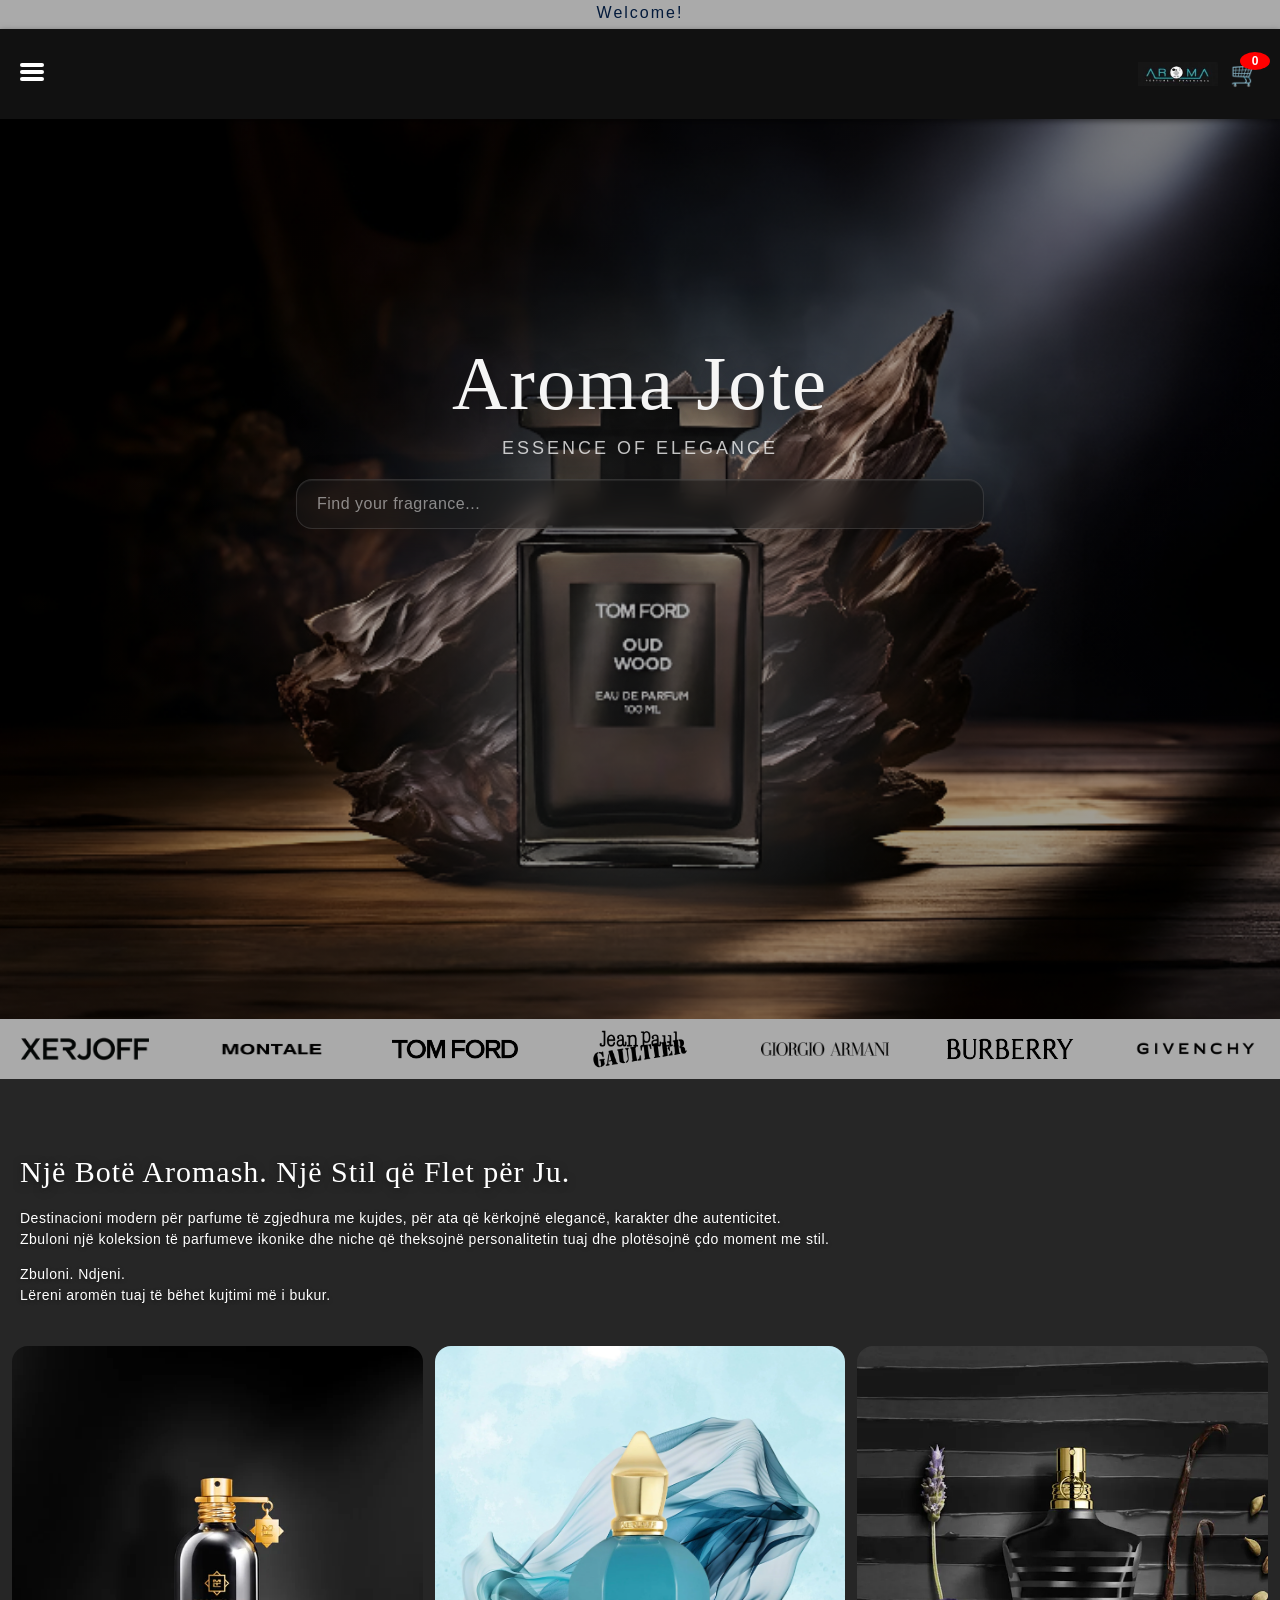
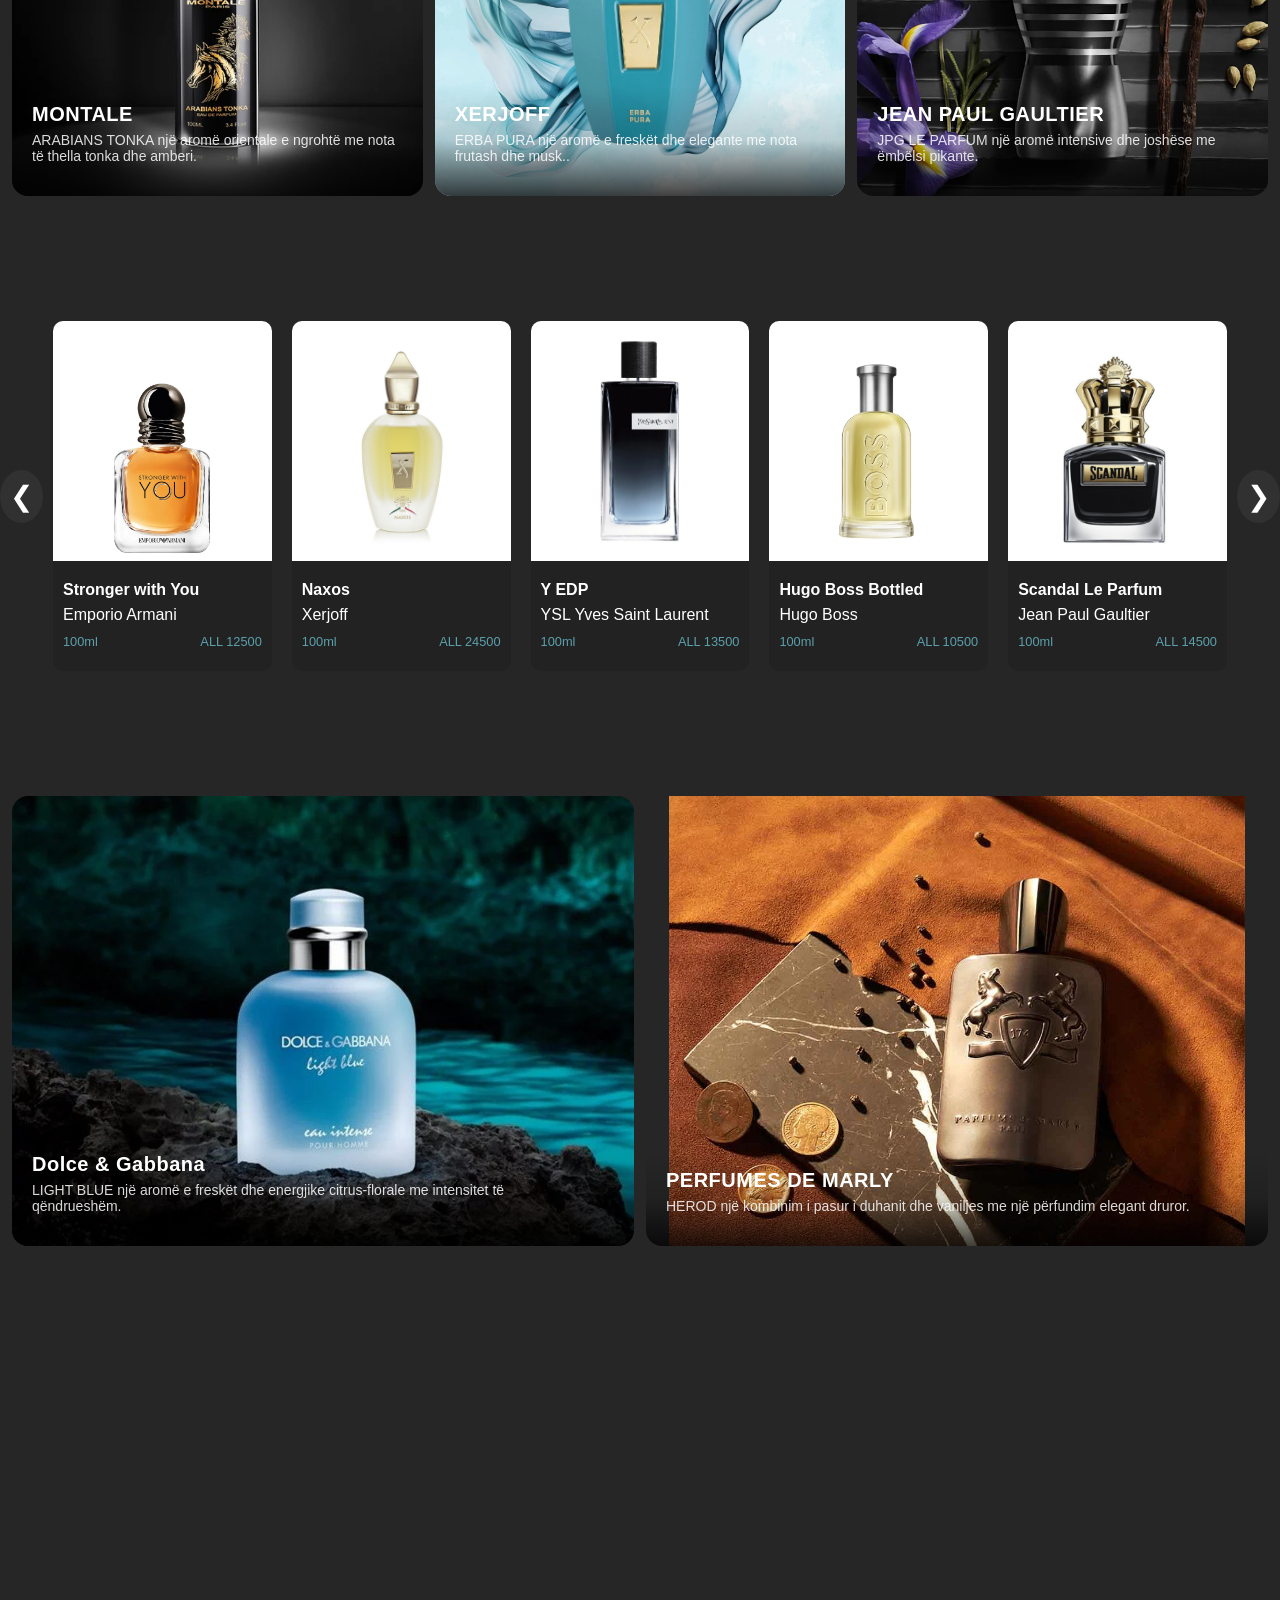
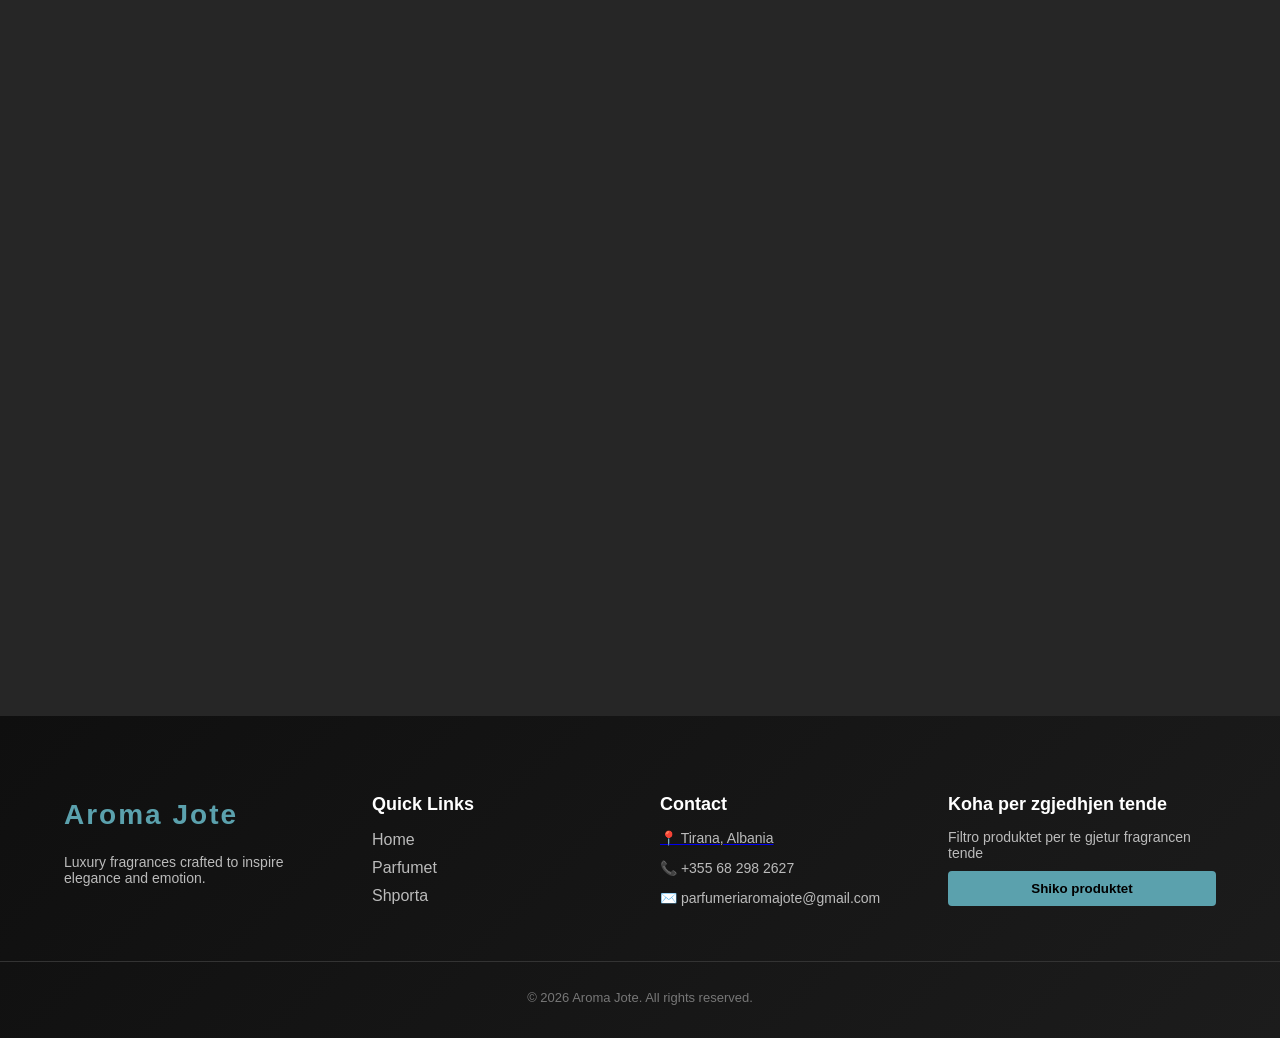
<file: index.html>
<!DOCTYPE html>
<html lang="en">
<head>
    <meta charset="UTF-8">
    <meta name="viewport" content="width=device-width, initial-scale=1.0">
       <title>Aroma Jote – Dyqani Online i Parfumeve</title>
    <meta name="description" content="Blini parfume origjinale online me çmime të mira.">
  <meta name="description" content="Blini parfume origjinale online, shpërndarje e shpejtë dhe oferta speciale çdo dite.">
<link rel="canonical" href="https://parfumeriaromajote.com/">
    <link rel="stylesheet" href="css/style.css">
    <link rel="stylesheet" href="css/header.css">
    <link rel="stylesheet" href="css/footer.css">
    <link rel="preconnect" href="https://fonts.googleapis.com">
    <link rel="preconnect" href="https://fonts.gstatic.com" crossorigin>
    <link href="https://fonts.googleapis.com/css2?family=Dancing+Script:wght@400..700&display=swap" rel="stylesheet">
    <!-- Google tag (gtag.js) -->
    <script async src="https://www.googletagmanager.com/gtag/js?id=G-ZECC1S8RK7"></script>
    <script>
  window.dataLayer = window.dataLayer || [];
  function gtag(){dataLayer.push(arguments);}
  gtag('js', new Date());

  gtag('config', 'G-ZECC1S8RK7');
</script>

<!-- Meta Pixel Code -->
<script>
!function(f,b,e,v,n,t,s)
{if(f.fbq)return;n=f.fbq=function(){n.callMethod?
n.callMethod.apply(n,arguments):n.queue.push(arguments)};
if(!f._fbq)f._fbq=n;n.push=n;n.loaded=!0;n.version='2.0';
n.queue=[];t=b.createElement(e);t.async=!0;
t.src=v;s=b.getElementsByTagName(e)[0];
s.parentNode.insertBefore(t,s)}(window, document,'script',
'https://connect.facebook.net/en_US/fbevents.js');
fbq('init', '26065464826469218');
fbq('track', 'PageView');
</script>
<noscript><img height="1" width="1" style="display:none"
src="https://www.facebook.com/tr?id=26065464826469218&ev=PageView&noscript=1"
/></noscript>
<!-- End Meta Pixel Code -->

</head>
<body>
  <div class="pre-header">
    Welcome!
  </div>
  <header>
    <button id="menu-btn" class="hamburger">
      <span></span>
      <span></span>
      <span></span>
    </button>
    <div class="header1">
    </div>
    <div class="logo logo-space">
      <img src="img/home/logo_aroma_jote.webp" alt="Parfumeri Aroma Jote">
      <a href="cart.html" class="cart-link">
        🛒
        <span id="cartCount" class="cart-badge">0</span>
      </a>
    </div>
  </header>
  <nav id="side-menu" class="side-menu">
   <ul>
     <li><a href="index.html">Home</a></li>
     <li><a href="perfumes.html">Parfumet</a></li>
     <li><a href="cart.html">Porosit Tani</a></li>
     <li><a href="https://maps.app.goo.gl/mya5yuU6NLnMuDQe7?g_st=ic">Vendndodhja</a></li>
   </ul>
 </nav>

 <div class="home-pic">
   <div class="hero-overlay"></div>
 
   <div class="main-body">
     <div class="main-body-title">Aroma Jote</div>
     <div class="main-body-description">Essence of Elegance</div>
   </div>
 
   <div class="search-box">
     <input type="text" id="searchInput" placeholder="Find your fragrance...">
     <div class="search-results" id="searchResults"></div>
   </div>
 </div>
 
 <div class="hapesira12">
   <div class="brand"><img src="img/home/brand1.webp"></div>
   <div class="brand"><img src="img/home/brand3.webp"></div>
   <div class="brand"><img src="img/home/brand4.webp"></div>
   <div class="brand"><img src="img/home/brand5.webp"></div>
   <div class="brand"><img src="img/home/brand6.webp"></div>
   <div class="brand"><img src="img/home/brand7.webp"></div>
   <div class="brand"><img src="img/home/brand8.webp"></div>
 </div>

 <section class="home-text-modern">
   <p class="headline">Një Botë Aromash. Një Stil që Flet për Ju.</p>
   <p class="paragraph">
     Destinacioni modern për parfume të zgjedhura me kujdes, për ata që kërkojnë elegancë, karakter dhe autenticitet.<br>
     Zbuloni një koleksion të parfumeve ikonike dhe niche që theksojnë personalitetin tuaj dhe plotësojnë çdo moment me stil.
   </p>
   <p class="paragraph">
     Zbuloni. Ndjeni.<br>Lëreni aromën tuaj të bëhet kujtimi më i bukur.
   </p>
 </section>

 <section class="top">
   <div class="top-3">
     <div class="img-container" data-id="22" >
       <img src="img/home/arabians_tonka.webp" alt="">
       <div class="img-overlay">
         <h3>MONTALE</h3>
         <p>ARABIANS TONKA një aromë orientale e ngrohtë me nota të thella tonka dhe amberi.</p>
       </div>
     </div>
     <div class="img-container" data-id="10">
       <img src="img/home/erba_pura3.webp" alt="">
       <div class="img-overlay">
         <h3>XERJOFF</h3>
         <p>ERBA PURA një aromë e freskët dhe elegante me nota frutash dhe musk..</p>
       </div>
     </div>
     <div class="img-container" data-id="14">
       <img src="img/home/jpg_elixir.webp" alt="">
       <div class="img-overlay">
         <h3>JEAN PAUL GAULTIER</h3>
         <p>JPG LE PARFUM një aromë intensive dhe joshëse me ëmbëlsi pikante.</p>
       </div>
     </div>
   </div>

   <div class="hapesira1"></div>

   <section class="perfume-slider">
     <div class="carousel">
       <button class="prev">&#10094;</button>
       <div class="slider-wrapper">
         <div class="slider-container" id="sliderContainer">
         </div>
       </div>
       <button class="next">&#10095;</button>
     </div>
   </section>

   <div class="hapesira1"></div>

   <div class="top-3">
     <div class="img-container" data-id="39">
       <img src="img/home/dolce_Gabbana.webp" alt="">
       <div class="img-overlay">
         <h3>Dolce & Gabbana</h3>
         <p>LIGHT BLUE një aromë e freskët dhe energjike citrus-florale me intensitet të qëndrueshëm.</p>
       </div>
     </div>
     <div class="img-container" data-id="52">
       <img src="img/home/de_marley_herod.webp" alt="">
       <div class="img-overlay">
         <h3>PERFUMES DE MARLY</h3>
         <p>HEROD një kombinim i pasur i duhanit dhe vaniljes me një përfundim elegant druror.</p>
       </div>
     </div>
   </div>

   <div class="hapesira1"></div>

   <section class="hero-slider1">
     <div class="slide1" style="background-image: url('img/home/home_photo3.webp');"></div>
     <div class="slide1" style="background-image: url('img/home/home_photo1.webp');"></div>
     <div class="slide1" style="background-image: url('img/home/home_photo2.webp');"></div>
     <div class="slide1" style="background-image: url('img/home/home_photo4.webp');"></div>
   </section>          

   <div class="hapesira1"></div>

   <div id="footer-root"></div>

   <script src="javascript_files.js/footer.js"></script>    
   <script src="javascript_files.js/products.js"></script>
   <script src="javascript_files.js/slide_script.js"></script>
   <script src="javascript_files.js/general.js"></script>
   <script src="javascript_files.js/search.js"></script>
</body>
</html>
</file>
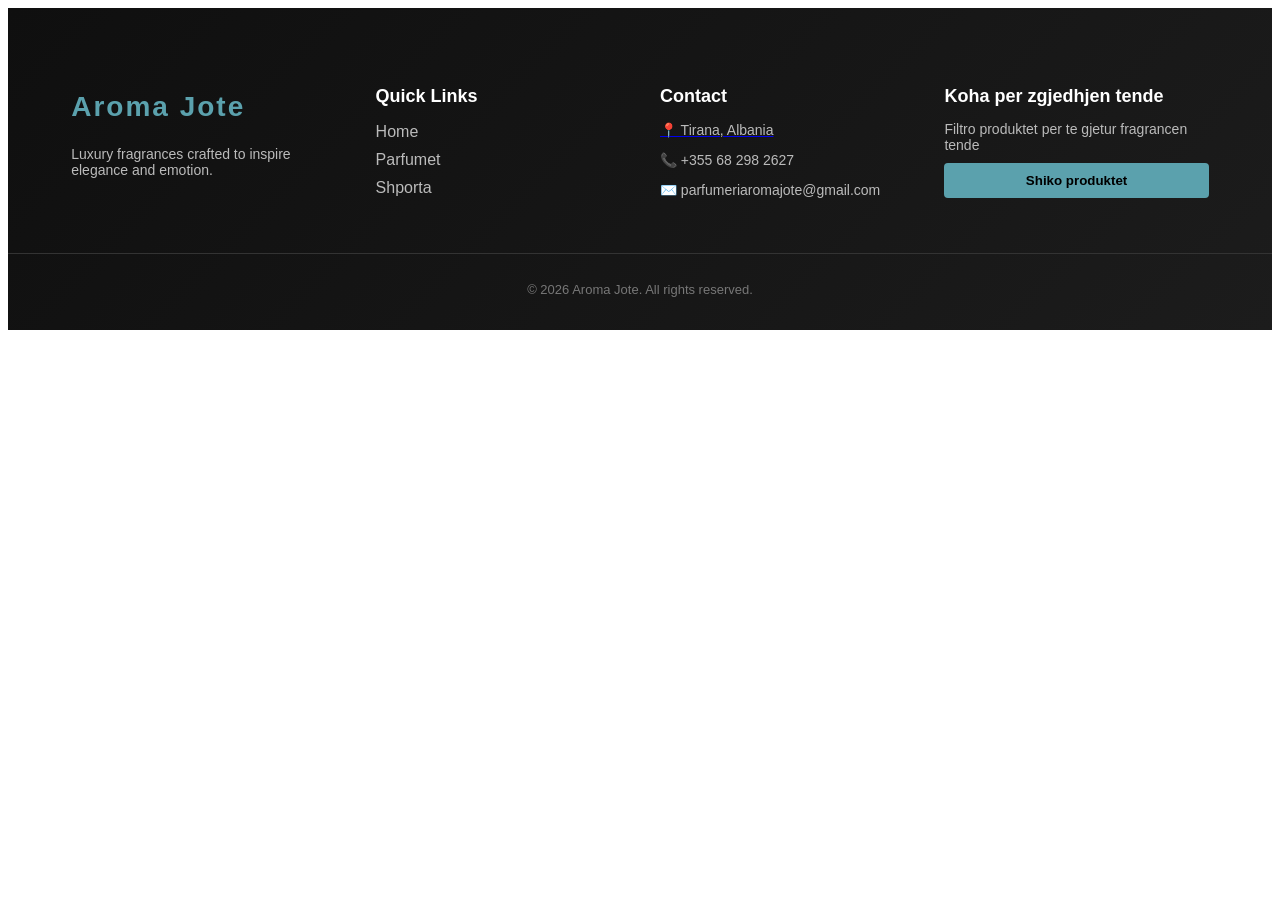
<file: footer.html>
<!DOCTYPE html>
<html lang="en">
<head>
    <meta charset="UTF-8">
    <meta name="viewport" content="width=device-width, initial-scale=1.0">
    <title>Document</title>
    <link rel="stylesheet" href="css/footer.css">

<!-- Meta Pixel Code -->
<script>
!function(f,b,e,v,n,t,s)
{if(f.fbq)return;n=f.fbq=function(){n.callMethod?
n.callMethod.apply(n,arguments):n.queue.push(arguments)};
if(!f._fbq)f._fbq=n;n.push=n;n.loaded=!0;n.version='2.0';
n.queue=[];t=b.createElement(e);t.async=!0;
t.src=v;s=b.getElementsByTagName(e)[0];
s.parentNode.insertBefore(t,s)}(window, document,'script',
'https://connect.facebook.net/en_US/fbevents.js');
fbq('init', '26065464826469218');
fbq('track', 'PageView');
</script>
<noscript><img height="1" width="1" style="display:none"
src="https://www.facebook.com/tr?id=26065464826469218&ev=PageView&noscript=1"
/></noscript>
<!-- End Meta Pixel Code -->

</head>
<body>
    <footer class="footer">
<div class="footer-container">
  <div class="footer-brand">
    <h2>Aroma Jote</h2>
    <p>Luxury fragrances crafted to inspire elegance and emotion.</p>
  </div>

  <!-- Bashkoj Links + Contact në një wrapper -->
  <div class="links-contact">
    <div class="footer-links">
      <h3>Quick Links</h3>
      <ul>
        <li><a href="index.html">Home</a></li>
        <li><a href="perfumes.html">Parfumet</a></li>
        <li><a href="cart.html">Shporta</a></li>
      </ul>
    </div>

<div class="footer-contact">
  <h3>Contact</h3>
  <a href="https://maps.app.goo.gl/mya5yuU6NLnMuDQe7?g_st=ic">
    <p>📍 Tirana, Albania</p>
  </a>
  <p>📞 +355 68 298 2627</p>
  <a>
    <p>✉️ parfumeriaromajote@gmail.com</p>
  </a>
</div>
  </div>

  <div class="footer-newsletter">
    <h3>Koha per zgjedhjen tende</h3>
    <p>Filtro produktet per te gjetur fragrancen tende</p>
  <form action="perfumes.html">
    <button type="submit">Shiko produktet</button>
  </form>
  </div>
</div>
        <!-- Bottom -->
        <div class="footer-bottom">
          <p>© 2026 Aroma Jote. All rights reserved.</p>
        </div>
      </footer>
      
</body>
</html>
</file>
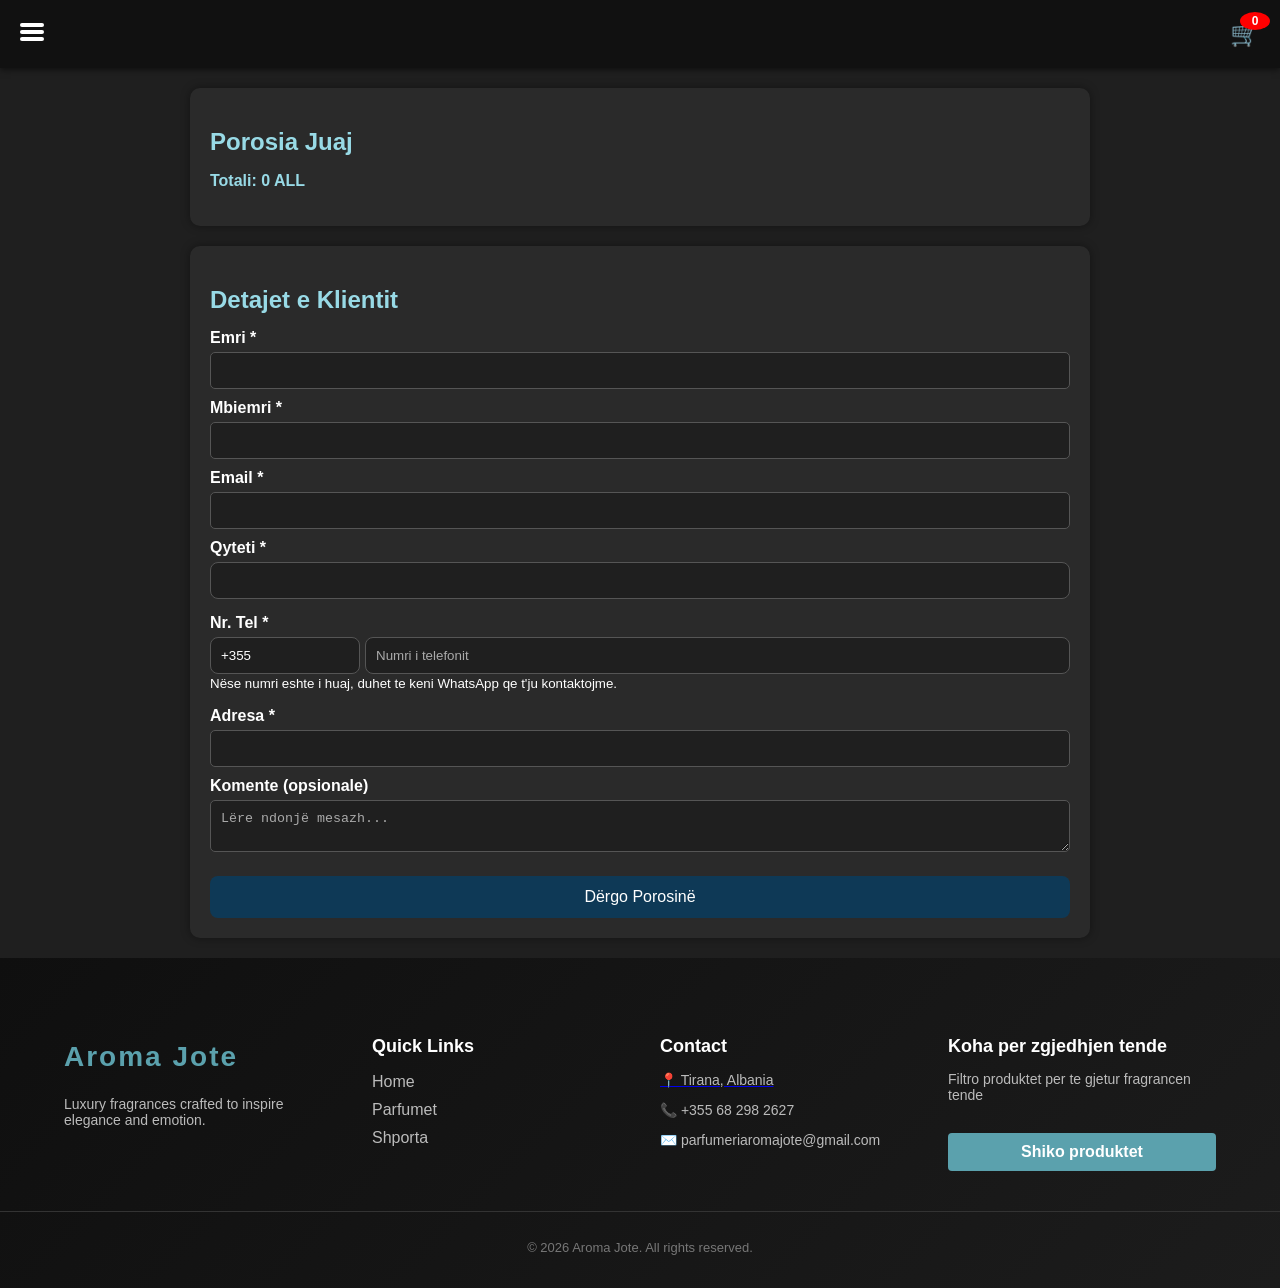
<file: order.html>
<!DOCTYPE html>
<html lang="en">
<head>
  <meta charset="UTF-8">
  <meta name="viewport" content="width=device-width, initial-scale=1.0">
  <title>Checkout - Aroma Jote</title>
  <link rel="stylesheet" href="css/header.css">
  <link rel="stylesheet" href="css/checkout.css">

<!-- Meta Pixel Code -->
<script>
!function(f,b,e,v,n,t,s)
{if(f.fbq)return;n=f.fbq=function(){n.callMethod?
n.callMethod.apply(n,arguments):n.queue.push(arguments)};
if(!f._fbq)f._fbq=n;n.push=n;n.loaded=!0;n.version='2.0';
n.queue=[];t=b.createElement(e);t.async=!0;
t.src=v;s=b.getElementsByTagName(e)[0];
s.parentNode.insertBefore(t,s)}(window, document,'script',
'https://connect.facebook.net/en_US/fbevents.js');
fbq('init', '26065464826469218');
fbq('track', 'PageView');
</script>
<noscript><img height="1" width="1" style="display:none"
src="https://www.facebook.com/tr?id=26065464826469218&ev=PageView&noscript=1"
/></noscript>
<!-- End Meta Pixel Code -->

</head>
<body>
  <header>
    <button id="menu-btn" class="hamburger">
      <span></span>
      <span></span>
      <span></span>
    </button>
        <div class="header1">
       <h1></h1>
        </div>
    <div class="logo logo-space">
      <a href="cart.html" class="cart-link">
        🛒
        <span id="cartCount" class="cart-badge">0</span>
      </a>
    </div>
  </header>
  <nav id="side-menu" class="side-menu">
    <ul>
      <li><a href="index.html">Home</a></li>
      <li><a href="perfumes.html">Parfumet</a></li>
      <li><a href="cart.html">Porosit Tani</a></li>
      <li><a href="https://maps.app.goo.gl/mya5yuU6NLnMuDQe7?g_st=ic">Vendndodhja</a></li>
    </ul>
 </nav>


  <main>
    <section class="order-summary">
      <h2>Porosia Juaj</h2>
      <div id="orderItems"></div>
      <p id="deliveryInfo"></p>
      <p id="orderTotal"></p>
    </section>

    <section class="checkout-form">
      <h2>Detajet e Klientit</h2>
      <form id="checkoutForm" method="POST" action="https://api.staticforms.dev/submit">

        <input type="hidden" name="apiKey" value="sf_6358ad3d1eb3de165e80af4b">
        <input type="hidden" name="subject" value="Porosia nga Aroma Jote">

        <label>Emri *</label>
        <input type="text" name="first_name" id="firstName" required>

        <label>Mbiemri *</label>
        <input type="text" name="last_name" id="lastName" required>

        <label>Email *</label>
        <input type="email" name="email" id="email" required>

<div class="input-wrapper">
  <label for="cityInput">Qyteti *</label>
  <div class="prefix-style-dropdown">
    <input type="text" id="cityInput" name="city"  required autocomplete="off">
    <ul id="cityDropdown" class="dropdown hidden">
      <li>Tirana</li>
<li>Durrës</li>
<li>Shkodër</li>
<li>Vlorë</li>
<li>Elbasan</li>
<li>Fier</li>
<li>Korçë</li>
<li>Berat</li>
<li>Lushnjë</li>
<li>Pogradec</li>
<li>Kavajë</li>
<li>Laç</li>
<li>Lezhë</li>
<li>Kukës</li>
<li>Gjirokastër</li>
<li>Sarandë</li>
<li>Patos</li>
<li>Ballsh</li>
<li>Rrëshen</li>
<li>Burrel</li>
<li>Gramsh</li>
<li>Librazhd</li>
<li>Përmet</li>
<li>Tepelenë</li>
<li>Delvinë</li>
<li>Konispol</li>
<li>Ersekë</li>
<li>Bilisht</li>
<li>Pukë</li>
<li>Bajram Curri</li>
<li>Vorë</li>
<li>Kamëz</li>
<li>Fushë-Krujë</li>
<li>Krujë</li>
<li>Roskovec</li>
<li>Peqin</li>
<li>Cërrik</li>
<li>Divjakë</li>
<li>Himarë</li>
<li>Orikum</li>
<li>Selenicë</li>
<li>Poliçan</li>
<li>Kuçovë</li>
<li>Memaliaj</li>
<li>Këlcyrë</li>
<li>Rubik</li>
<li>Milot</li>
<li>Mamurras</li>
<li>Rrogozhinë</li>
<li>Përrenjas</li>
    </ul>
  </div>
</div>

<div class="input-wrapper">
  <label>Nr. Tel *</label>
  <div class="prefix-style-dropdown" id="phoneWrapper" style="display:flex; gap:5px;">
    <input type="text" id="phonePrefixInput" placeholder="+355 Albania" readonly required style="flex:0 0 150px;">
    <ul class="dropdown hidden" id="phoneDropdown">
       <li data-value="+93">Afghanistan +93</li>
    <li data-value="+355">Albania +355</li>
    <li data-value="+213">Algeria +213</li>
    <li data-value="+1">American Samoa +1</li>
    <li data-value="+376">Andorra +376</li>
    <li data-value="+244">Angola +244</li>
    <li data-value="+1">Anguilla +1</li>
    <li data-value="+1">Antigua and Barbuda +1</li>
    <li data-value="+54">Argentina +54</li>
    <li data-value="+374">Armenia +374</li>
    <li data-value="+297">Aruba +297</li>
    <li data-value="+61">Australia +61</li>
    <li data-value="+43">Austria +43</li>
    <li data-value="+994">Azerbaijan +994</li>
    <li data-value="+1">Bahamas +1</li>
    <li data-value="+973">Bahrain +973</li>
    <li data-value="+880">Bangladesh +880</li>
    <li data-value="+1">Barbados +1</li>
    <li data-value="+375">Belarus +375</li>
    <li data-value="+32">Belgium +32</li>
    <li data-value="+501">Belize +501</li>
    <li data-value="+229">Benin +229</li>
    <li data-value="+1">Bermuda +1</li>
    <li data-value="+975">Bhutan +975</li>
    <li data-value="+591">Bolivia +591</li>
    <li data-value="+599">Bonaire +599</li>
    <li data-value="+387">Bosnia and Herzegovina +387</li>
    <li data-value="+267">Botswana +267</li>
    <li data-value="+55">Brazil +55</li>
    <li data-value="+1">British Virgin Islands +1</li>
    <li data-value="+673">Brunei +673</li>
    <li data-value="+359">Bulgaria +359</li>
    <li data-value="+226">Burkina Faso +226</li>
    <li data-value="+257">Burundi +257</li>
    <li data-value="+855">Cambodia +855</li>
    <li data-value="+237">Cameroon +237</li>
    <li data-value="+1">Canada +1</li>
    <li data-value="+238">Cape Verde +238</li>
    <li data-value="+1">Cayman Islands +1</li>
    <li data-value="+236">Central African Rep. +236</li>
    <li data-value="+235">Chad +235</li>
    <li data-value="+56">Chile +56</li>
    <li data-value="+86">China +86</li>
    <li data-value="+57">Colombia +57</li>
    <li data-value="+269">Comoros +269</li>
    <li data-value="+242">Congo +242</li>
    <li data-value="+682">Cook Islands +682</li>
    <li data-value="+506">Costa Rica +506</li>
    <li data-value="+225">Côte d'Ivoire +225</li>
    <li data-value="+385">Croatia +385</li>
    <li data-value="+53">Cuba +53</li>
    <li data-value="+599">Curaçao +599</li>
    <li data-value="+357">Cyprus +357</li>
    <li data-value="+420">Czech Rep. +420</li>
    <li data-value="+850">Dem. People's Rep. of Korea +850</li>
    <li data-value="+243">Dem. Rep. of the Congo +243</li>
    <li data-value="+45">Denmark +45</li>
    <li data-value="+246">Diego Garcia +246</li>
    <li data-value="+253">Djibouti +253</li>
    <li data-value="+1">Dominica +1</li>
    <li data-value="+1">Dominican Rep. +1</li>
    <li data-value="+593">Ecuador +593</li>
    <li data-value="+20">Egypt +20</li>
    <li data-value="+503">El Salvador +503</li>
    <li data-value="+240">Equatorial Guinea +240</li>
    <li data-value="+291">Eritrea +291</li>
    <li data-value="+372">Estonia +372</li>
    <li data-value="+251">Ethiopia +251</li>
    <li data-value="+500">Falkland Islands +500</li>
    <li data-value="+298">Faroe Islands +298</li>
    <li data-value="+679">Fiji +679</li>
    <li data-value="+358">Finland +358</li>
    <li data-value="+33">France +33</li>
    <li data-value="+262">French Dep. +262</li>
    <li data-value="+594">French Guiana +594</li>
    <li data-value="+689">French Polynesia +689</li>
    <li data-value="+241">Gabon +241</li>
    <li data-value="+220">Gambia +220</li>
    <li data-value="+995">Georgia +995</li>
    <li data-value="+49">Germany +49</li>
    <li data-value="+233">Ghana +233</li>
    <li data-value="+350">Gibraltar +350</li>
    <li data-value="+30">Greece +30</li>
    <li data-value="+299">Greenland +299</li>
    <li data-value="+1">Grenada +1</li>
    <li data-value="+590">Guadeloupe +590</li>
    <li data-value="+1">Guam +1</li>
    <li data-value="+502">Guatemala +502</li>
    <li data-value="+224">Guinea +224</li>
    <li data-value="+245">Guinea-Bissau +245</li>
    <li data-value="+592">Guyana +592</li>
    <li data-value="+509">Haiti +509</li>
    <li data-value="+504">Honduras +504</li>
    <li data-value="+852">Hong Kong +852</li>
    <li data-value="+36">Hungary +36</li>
    <li data-value="+354">Iceland +354</li>
    <li data-value="+91">India +91</li>
    <li data-value="+62">Indonesia +62</li>
    <li data-value="+98">Iran +98</li>
    <li data-value="+964">Iraq +964</li>
    <li data-value="+353">Ireland +353</li>
    <li data-value="+972">Israel +972</li>
    <li data-value="+39">Italy +39</li>
    <li data-value="+1">Jamaica +1</li>
    <li data-value="+81">Japan +81</li>
    <li data-value="+962">Jordan +962</li>
    <li data-value="+7">Kazakhstan +7</li>
    <li data-value="+254">Kenya +254</li>
    <li data-value="+686">Kiribati +686</li>
    <li data-value="+82">Korea +82</li>
    <li data-value="+965">Kuwait +965</li>
    <li data-value="+996">Kyrgyzstan +996</li>
    <li data-value="+856">Lao P.D.R. +856</li>
    <li data-value="+371">Latvia +371</li>
    <li data-value="+961">Lebanon +961</li>
    <li data-value="+266">Lesotho +266</li>
    <li data-value="+231">Liberia +231</li>
    <li data-value="+218">Libya +218</li>
    <li data-value="+423">Liechtenstein +423</li>
    <li data-value="+370">Lithuania +370</li>
    <li data-value="+352">Luxembourg +352</li>
    <li data-value="+853">Macao +853</li>
    <li data-value="+261">Madagascar +261</li>
    <li data-value="+265">Malawi +265</li>
    <li data-value="+60">Malaysia +60</li>
    <li data-value="+960">Maldives +960</li>
    <li data-value="+223">Mali +223</li>
    <li data-value="+356">Malta +356</li>
    <li data-value="+692">Marshall Islands +692</li>
    <li data-value="+596">Martinique +596</li>
    <li data-value="+222">Mauritania +222</li>
    <li data-value="+230">Mauritius +230</li>
    <li data-value="+52">Mexico +52</li>
    <li data-value="+691">Micronesia +691</li>
    <li data-value="+373">Moldova +373</li>
    <li data-value="+377">Monaco +377</li>
    <li data-value="+976">Mongolia +976</li>
    <li data-value="+382">Montenegro +382</li>
    <li data-value="+1">Montserrat +1</li>
    <li data-value="+212">Morocco +212</li>
    <li data-value="+258">Mozambique +258</li>
    <li data-value="+95">Myanmar +95</li>
    <li data-value="+264">Namibia +264</li>
    <li data-value="+674">Nauru +674</li>
    <li data-value="+977">Nepal +977</li>
    <li data-value="+31">Netherlands +31</li>
    <li data-value="+687">New Caledonia +687</li>
    <li data-value="+64">New Zealand +64</li>
    <li data-value="+505">Nicaragua +505</li>
    <li data-value="+227">Niger +227</li>
    <li data-value="+234">Nigeria +234</li>
    <li data-value="+235">Niger +227</li>
<li data-value="+234">Nigeria +234</li>
<li data-value="+683">Niue +683</li>
<li data-value="+672">Norfolk Island +672</li>
<li data-value="+47">Norway +47</li>
<li data-value="+968">Oman +968</li>
<li data-value="+92">Pakistan +92</li>
<li data-value="+680">Palau +680</li>
<li data-value="+970">Palestine +970</li>
<li data-value="+507">Panama +507</li>
<li data-value="+675">Papua New Guinea +675</li>
<li data-value="+595">Paraguay +595</li>
<li data-value="+51">Peru +51</li>
<li data-value="+63">Philippines +63</li>
<li data-value="+48">Poland +48</li>
<li data-value="+351">Portugal +351</li>
<li data-value="+1">Puerto Rico +1</li>
<li data-value="+974">Qatar +974</li>
<li data-value="+40">Romania +40</li>
<li data-value="+7">Russia +7</li>
<li data-value="+250">Rwanda +250</li>
<li data-value="+590">Saint Barthélemy +590</li>
<li data-value="+290">Saint Helena +290</li>
<li data-value="+1">Saint Kitts and Nevis +1</li>
<li data-value="+1">Saint Lucia +1</li>
<li data-value="+508">Saint Pierre and Miquelon +508</li>
<li data-value="+1">Saint Vincent and the Grenadines +1</li>
<li data-value="+685">Samoa +685</li>
<li data-value="+378">San Marino +378</li>
<li data-value="+239">Sao Tome and Principe +239</li>
<li data-value="+966">Saudi Arabia +966</li>
<li data-value="+221">Senegal +221</li>
<li data-value="+381">Serbia +381</li>
<li data-value="+248">Seychelles +248</li>
<li data-value="+232">Sierra Leone +232</li>
<li data-value="+65">Singapore +65</li>
<li data-value="+421">Slovakia +421</li>
<li data-value="+386">Slovenia +386</li>
<li data-value="+677">Solomon Islands +677</li>
<li data-value="+252">Somalia +252</li>
<li data-value="+27">South Africa +27</li>
<li data-value="+500">South Georgia & South Sandwich Islands +500</li>
<li data-value="+211">South Sudan +211</li>
<li data-value="+34">Spain +34</li>
<li data-value="+94">Sri Lanka +94</li>
<li data-value="+249">Sudan +249</li>
<li data-value="+597">Suriname +597</li>
<li data-value="+268">Swaziland +268</li>
<li data-value="+46">Sweden +46</li>
<li data-value="+41">Switzerland +41</li>
<li data-value="+963">Syria +963</li>
<li data-value="+886">Taiwan +886</li>
<li data-value="+992">Tajikistan +992</li>
<li data-value="+255">Tanzania +255</li>
<li data-value="+66">Thailand +66</li>
<li data-value="+670">Timor-Leste +670</li>
<li data-value="+228">Togo +228</li>
<li data-value="+690">Tokelau +690</li>
<li data-value="+676">Tonga +676</li>
<li data-value="+1">Trinidad and Tobago +1</li>
<li data-value="+216">Tunisia +216</li>
<li data-value="+90">Turkey +90</li>
<li data-value="+993">Turkmenistan +993</li>
<li data-value="+688">Tuvalu +688</li>
<li data-value="+256">Uganda +256</li>
<li data-value="+380">Ukraine +380</li>
<li data-value="+971">United Arab Emirates +971</li>
<li data-value="+44">United Kingdom +44</li>
<li data-value="+1">United States +1</li>
<li data-value="+598">Uruguay +598</li>
<li data-value="+998">Uzbekistan +998</li>
<li data-value="+678">Vanuatu +678</li>
<li data-value="+379">Vatican City +379</li>
<li data-value="+58">Venezuela +58</li>
<li data-value="+84">Vietnam +84</li>
<li data-value="+681">Wallis & Futuna +681</li>
<li data-value="+212">Western Sahara +212</li>
<li data-value="+967">Yemen +967</li>
<li data-value="+260">Zambia +260</li>
<li data-value="+263">Zimbabwe +263</li>
      
      <!-- shto më shumë sipas nevojës -->
    </ul>
    <input type="tel" id="phone" name="phone" placeholder="Numri i telefonit" pattern="[0-9]{6,15}" required style="flex:1;">
  </div>
  <small>Nëse numri eshte i huaj, duhet te keni WhatsApp qe t'ju kontaktojme.</small>
</div>
<label>Adresa *</label>
<input type="text" name="address" id="address" required>
        <label>Komente (opsionale)</label>
        <textarea name="comments" id="comments" placeholder="Lëre ndonjë mesazh..."></textarea>
        <input type="hidden" name="products" id="productsField">
        <button type="submit">Dërgo Porosinë</button>
      </form>

      <div id="thankYouMessage" class="hidden"></div>
    </section>
  </main>
  <div id="footer-root"></div>

  <script src="javascript_files.js/footer.js"></script>  
  <script src="javascript_files.js/general.js"></script>
  <script src="javascript_files.js/checkout.js"></script>

</body>
</html>
</file>
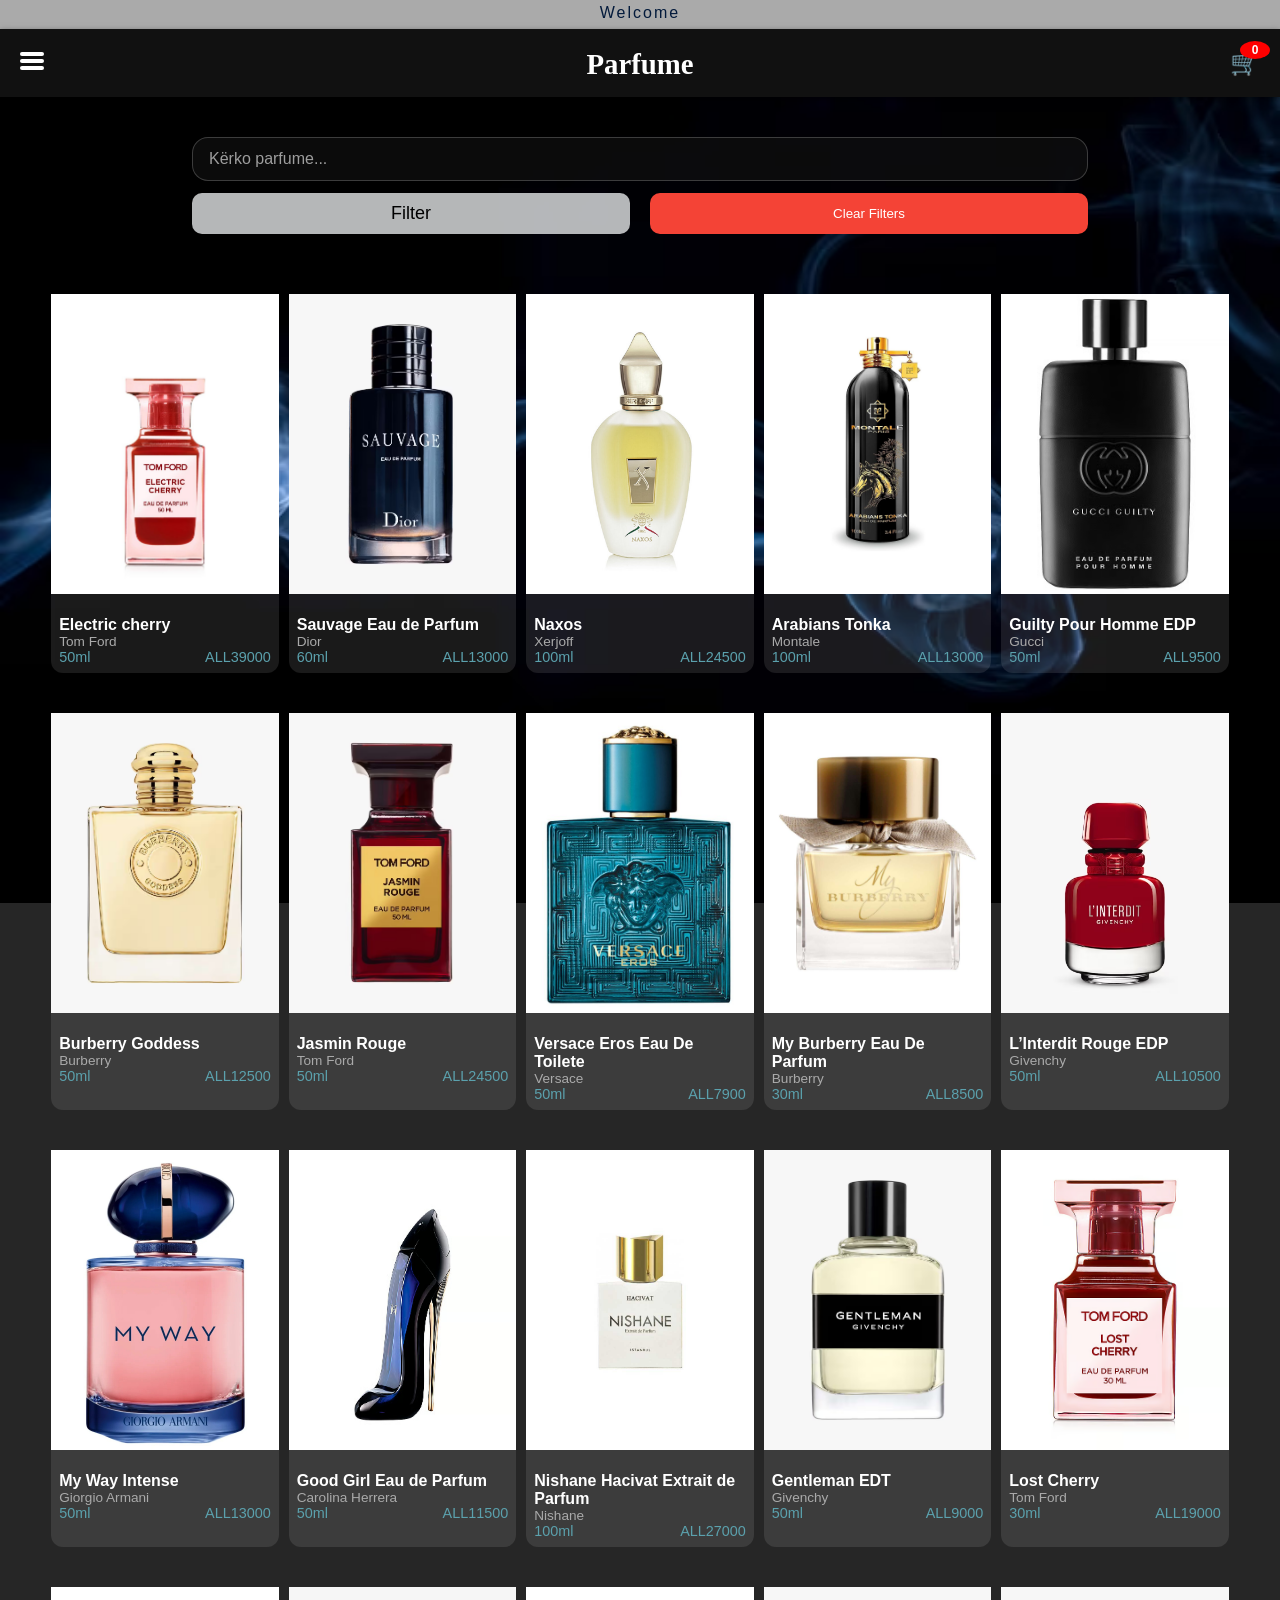
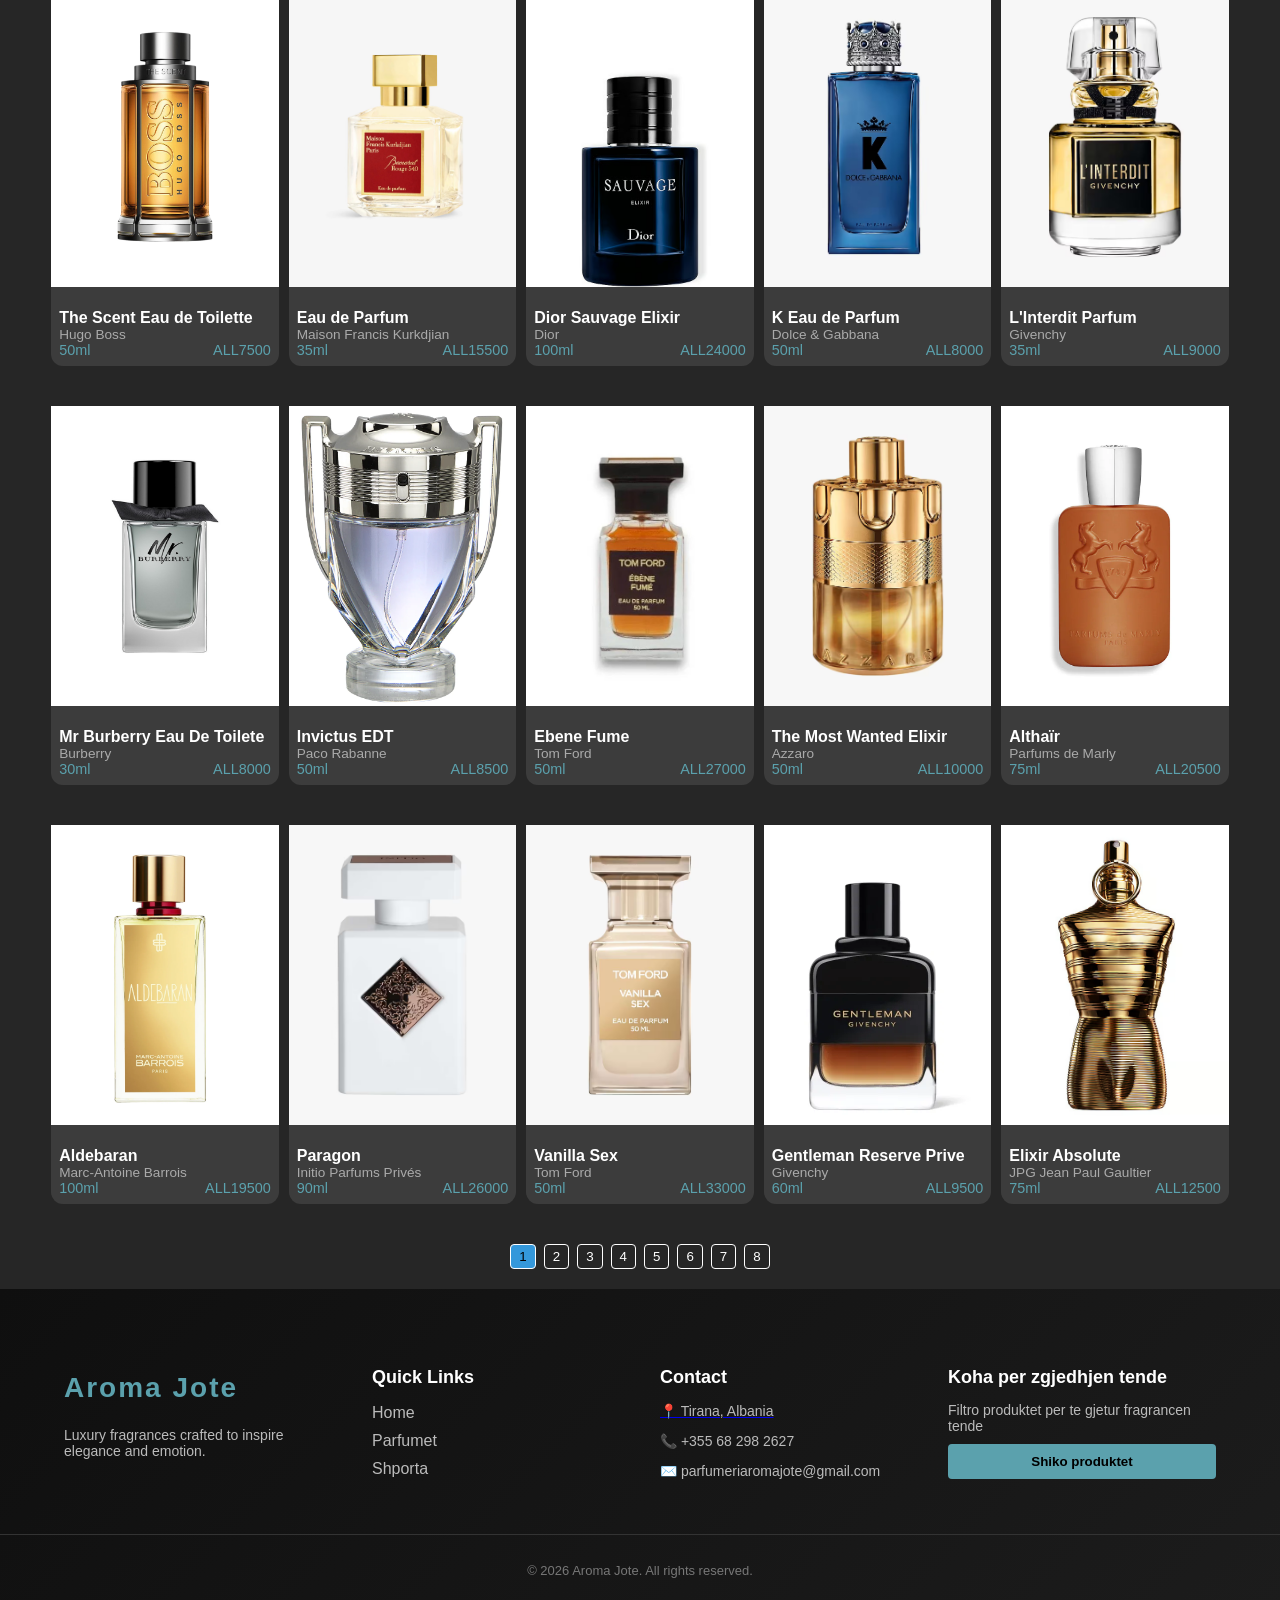
<file: perfumes.html>
<!DOCTYPE html>
<html lang="en">
<head>
    <meta charset="UTF-8">
    <meta name="viewport" content="width=device-width, initial-scale=1.0">
    <title>Parfumeria Aroma Jote – Koleksioni i Parfumeve</title>
<meta name="description" content="Shfletoni koleksionin e parfumeve luksoze te Parfumeria Aroma Jote. Zgjidhni parfumet tuaja të preferuara dhe porositni online me dërgesë të shpejtë në Tiranë, Shqipëri.">
<link rel="canonical" href="https://parfumeriaromajote.com/parfumet.html">
    <link rel="stylesheet" href="css/header.css">
    <link rel="stylesheet" href="css/female.css">

<!-- Meta Pixel Code -->
<script>
!function(f,b,e,v,n,t,s)
{if(f.fbq)return;n=f.fbq=function(){n.callMethod?
n.callMethod.apply(n,arguments):n.queue.push(arguments)};
if(!f._fbq)f._fbq=n;n.push=n;n.loaded=!0;n.version='2.0';
n.queue=[];t=b.createElement(e);t.async=!0;
t.src=v;s=b.getElementsByTagName(e)[0];
s.parentNode.insertBefore(t,s)}(window, document,'script',
'https://connect.facebook.net/en_US/fbevents.js');
fbq('init', '26065464826469218');
fbq('track', 'PageView');
</script>
<noscript><img height="1" width="1" style="display:none"
src="https://www.facebook.com/tr?id=26065464826469218&ev=PageView&noscript=1"
/></noscript>
<!-- End Meta Pixel Code -->

</head>
<body>
    <body>
        <div class="pre-header">  
            Welcome
        </div>
        <header>
          <button id="menu-btn" class="hamburger">
            <span></span>
            <span></span>
            <span></span>
          </button>
              <div class="header1">
             <h1>Parfume</h1>
              </div>
          <div class="logo logo-space">
            <a href="cart.html" class="cart-link">
              🛒
              <span id="cartCount" class="cart-badge">0</span>
            </a>
          </div>
        </header>
        <nav id="side-menu" class="side-menu">
          <ul>
            <li><a href="index.html">Home</a></li>
            <li><a href="perfumes.html">Parfumet</a></li>
            <li><a href="cart.html">Porosit Tani</a></li>
            <li><a href="https://maps.app.goo.gl/mya5yuU6NLnMuDQe7?g_st=ic">Vendndodhja</a></li>
          </ul>
       </nav>
   <div class="search-filter-container">
  <div class="search-box-container">
    <input type="text" id="searchInput" placeholder="Kërko parfume...">
    <button id="clearSearch">✕</button>
  </div>

  <div class="filter-buttons-row">
    <div id="filterToggle">Filter</div>
  </div>
</div>
  
          <main>
            <aside id="filterPanel">
              <h2>Filters</h2>
              <div class="filter-section">
                <h3>Category</h3>
                <div id="categoryFilter"></div>
              </div>
              <div class="filter-section">
                <h3>Gender</h3>
                <div id="genderFilter"></div>
              </div>
              <div class="filter-section">
                <h3>Brand</h3>
                <div id="brandFilter"></div>
              </div>
              <div class="filter-section">
                <h3>Volume (ml)</h3>
                <div id="mlFilter"></div>
              </div>
              <div class="filter-section filter-section1">
                <h3>Price (ALL)</h3>
                <input type="range" id="priceRange" min="2000" max="50000" step="5">
                <span id="priceValue"></span>
              </div>
            </aside>
        
            <section id="productsContainer"></section>

          </main>
                  <div id="pagination"></div>
                  <div id="footer-root"></div>
  <script src="javascript_files.js/footer.js"></script>
  <script src="javascript_files.js/general.js"></script>
  <script src="javascript_files.js/products.js"></script>
  <script src="javascript_files.js/female.js"></script>
 
</body>
</html>
</file>
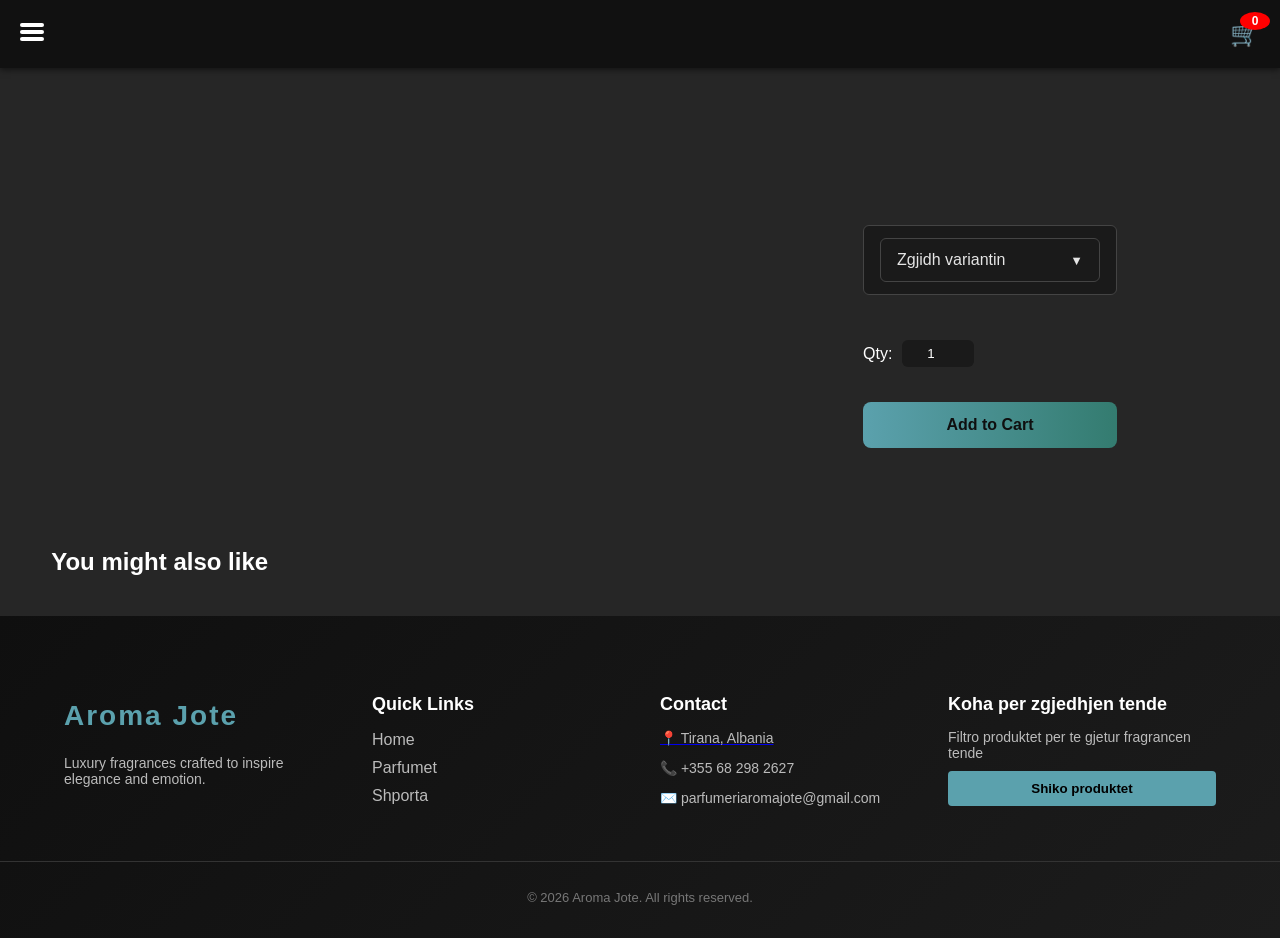
<file: product.html>
<!DOCTYPE html>
<html lang="en">
<head>
    <meta charset="UTF-8">
    <meta name="viewport" content="width=device-width, initial-scale=1.0">
    <title>Document</title>
    <link rel="stylesheet" href="css/product.css">
    <link rel="stylesheet" href="css/header.css">

<!-- Meta Pixel Code -->
<script>
!function(f,b,e,v,n,t,s)
{if(f.fbq)return;n=f.fbq=function(){n.callMethod?
n.callMethod.apply(n,arguments):n.queue.push(arguments)};
if(!f._fbq)f._fbq=n;n.push=n;n.loaded=!0;n.version='2.0';
n.queue=[];t=b.createElement(e);t.async=!0;
t.src=v;s=b.getElementsByTagName(e)[0];
s.parentNode.insertBefore(t,s)}(window, document,'script',
'https://connect.facebook.net/en_US/fbevents.js');
fbq('init', '26065464826469218');
fbq('track', 'PageView');
</script>
<noscript><img height="1" width="1" style="display:none"
src="https://www.facebook.com/tr?id=26065464826469218&ev=PageView&noscript=1"
/></noscript>
<!-- End Meta Pixel Code -->

</head>
<body>
    <header>
        <button id="menu-btn" class="hamburger">
          <span></span>
          <span></span>
          <span></span>
        </button>
            <div class="header1">
           <h1></h1>
            </div>
        <div class="logo logo-space">
          <a href="cart.html" class="cart-link">
            🛒
            <span id="cartCount" class="cart-badge">0</span>
          </a>
        </div>
      </header>
      <nav id="side-menu" class="side-menu">
        <ul>
          <li><a href="index.html">Home</a></li>
          <li><a href="perfumes.html">Parfumet</a></li>
          <li><a href="cart.html">Porosit Tani</a></li>
          <li><a href="https://maps.app.goo.gl/mya5yuU6NLnMuDQe7?g_st=ic">Vendndodhja</a></li>
        </ul>
     </nav>

        <div class="product-page">
          <img id="productImg">
        
          <div class="product-info">
            <h1 id="productName"></h1>
            <h3 id="productBrand"></h3>
            <h3 id="productDesc"></h3>
        
            <div id="variantSelect" class="custom-select">
  <div class="selected">
    <span class="selected-text">Zgjidh variantin</span>
    <span class="arrow">▼</span>
  </div>
  <div class="options"></div>
</div>

            <div class="quantity-wrapper">
              <label for="quantity">Qty:</label>
              <input type="number" id="quantity" value="1" min="1" max="20">
            </div>
            
            <button id="addToCart">Add to Cart</button>
          </div>
        </div>
        <h2 style="margin-left:4%; color:#fff;">You might also like</h2>
        <div id="relatedProductsContainer" style="margin:20px 4%; display:grid; gap:20px;"></div>

        <div id="footer-root"></div>
        <script src="javascript_files.js/footer.js"></script>
        <script src="javascript_files.js/general.js"></script>
        <script src="javascript_files.js/products.js"></script>
        <script src="javascript_files.js/product-page.js"></script>
</body>
</html>
</file>
<file: css/style.css>
.home-pic{
  height: 100vh;
  width: 100%;
  background-image: url("/img//home/home_photo7.webp");
  background-size: cover;
  background-position: center;
  position: relative;
  display: flex;
  flex-direction: column;
  align-items: center;
  justify-content: center;
  text-align: center;
  overflow: hidden;
}

  
  /* overlay luksoz (gradient i errët) */
  .hero-overlay{
    position: absolute;
    inset: 0;
   background: linear-gradient(
      180deg,
      rgba(0,0,0,0.45) 0%,
      rgba(0,0,0,0.25) 40%,
      rgba(0,0,0,0.45) 100%
    );
    z-index: 1;
  }
  
  /* text luksoz */
  .main-body{
    position: relative;
    z-index: 2;
    margin-bottom: 20px;
  }
  
  .main-body-title{
    font-family: "Playfair Display", serif;
    font-size: clamp(48px, 6vw, 90px);
    letter-spacing: 2px;
    color: #f5f5f5;
    text-shadow: 0 10px 30px rgba(0,0,0,0.6);
  }
  
  .main-body-description{
    margin-top: 10px;
    font-size: 18px;
    letter-spacing: 3px;
    text-transform: uppercase;
    color: rgba(255,255,255,0.75);
    font-family: "Montserrat", sans-serif;
  }
  
  /* search box luksoz */
  .search-box{
    position: relative;
    z-index: 2;
    width: 70%;
    max-width: 650px;
    padding: 14px 18px;
    border-radius: 16px;
    margin-bottom: 270px;
  
    background: rgba(20,20,20,0.55);
    backdrop-filter: blur(10px);
  
    border: 1px solid rgba(255,255,255,0.12);
  
    box-shadow:
      0 20px 40px rgba(0,0,0,0.45),
      inset 0 1px 1px rgba(255,255,255,0.08);
  
    transition: 0.35s ease;
  }
  
  .search-box:hover{
    transform: translateY(-3px);
    box-shadow: 0 30px 60px rgba(0,0,0,0.6);
  }
  
  /* input */
  .search-box input{
    width: 100%;
    background: transparent;
    border: none;
    outline: none;
    color: #fff;
    font-size: 16px;
    font-family: "Montserrat", sans-serif;
    letter-spacing: 0.5px;
  }
  
  .search-box input::placeholder{
    color: rgba(255,255,255,0.5);
  }
  
  /* dropdown results */
  .search-results{
    margin-top: 10px;
    background: rgba(15,15,15,0.85);
    border-radius: 12px;
    display: none;
    overflow: hidden;
    max-height: 220px;
    border: 1px solid rgba(255,255,255,0.08);
  }
  
  .search-results div{
    padding: 12px 14px;
    color: white;
    cursor: pointer;
    transition: 0.2s;
    font-family: "Montserrat", sans-serif;
  }
  
  .search-results div:hover{
    background: rgba(255,255,255,0.12);
  }
 
  .hapesira1{
    height: 25px;
    width:100%;
    margin-bottom: 60px;
  }  
  .hapesira12{
    margin-bottom: 70px;
    background: #aaa;
    height: 60px;
    display: flex;
    width: 100%;
    align-items: center;
    justify-content: space-between;
    gap: 15px;
  }
  
  .brand{
    flex: 1;
    display: flex;
    align-items: center;
    justify-content: center;
  }
  
  .brand img{
    width: 75%;
    height: 90%;
    object-fit: contain; /* ruan formen origjinale */
  }


 /* ===== MEDIA QUERIES PËR HOME BG & BRANDS ===== */
 @media (max-width: 900px){ 
  .hapesira12{ 
    height: 50px; 
    gap: 6px; } } /* 📱 Responsive - mobile */ 
    @media (max-width: 600px){ .hapesira12{ height: auto; width:100%; gap:10px; } .brand img{ width: 100%; } } /* 📱 Mobile i vogel */ 
    @media (max-width: 400px){ .hapesira12{gap:3px;}.brand img{ width:100% /* 3 logo per rresht */ } }
/* ===== MEDIA QUERIES ONLY FOR HOME BG ===== */

  
  .home-text-modern {
    color: #ffffff;
    max-width: 1400px;
    margin: 20px auto 40px auto;
    text-align: justify;
    line-height: 1.5;
    font-family: "Helvetica Neue", Helvetica, Arial, sans-serif;
    position: relative;
    z-index: 2;
    padding: 0 20px; /* pak padding për mobile */
  }
  
  .home-text-modern .headline {
    font-family: "Playfair Display", serif;
    font-size: clamp(24px, 4vw, 30px);
    letter-spacing: 1px;
    margin-bottom: 12px;
    text-shadow: 0 2px 8px rgba(0,0,0,0.5);
  }
  
  .home-text-modern .paragraph {
    font-size: 14px;
    letter-spacing: 0.5px;
    margin-bottom: 10px;
    text-shadow: 0 1px 4px rgba(0,0,0,0.4);
  }
  
  /* ===== MEDIA QUERIES ===== */
  
  /* Tablet: 768px - 1024px */
  @media (max-width: 1024px) {
    .home-text-modern {
      max-width: 90%;
    }
  
    .home-text-modern .headline {
      font-size: clamp(22px, 5vw, 28px);
      margin-bottom: 10px;
    }
  
    .home-text-modern .paragraph {
      font-size: 15px;
      line-height: 1.6;
    }
  }
  
  /* Mobile: 480px - 767px */
  @media (max-width: 767px) {
    .home-text-modern {
      max-width: 95%;
      margin: 15px auto 30px auto;
      text-align: left; /* më e lehtë për lexim në mobile */
    }
  
    .home-text-modern .headline {
      font-size: clamp(20px, 6vw, 26px);
      text-align: left;
    }
  
    .home-text-modern .paragraph {
      font-size: 14px;
      line-height: 1.6;
    }
    .home-pic{height:75vh;}
  }
  
  /* Very small screens: <480px */
  @media (max-width: 480px) {
    .home-text-modern .headline {
      font-size: clamp(18px, 7vw, 24px);
    }
  
    .home-text-modern .paragraph {
      font-size: 13px;
      line-height: 1.5;
    }
    .home-pic{height:50vh;}
    .search-box{
      margin-bottom: 150px;
    }
  }
  



  .top {
    width: 100%;
    height: 450px;
  }
  
  .top-3 {
    display: flex;
    width: 100%;
    height: 100%;
    gap: 12px; 
    padding: 0 12px; 
    box-sizing: border-box;
  }
  
  .img-container {
    flex: 1; 
    position: relative;
    overflow: hidden;
    border-radius: 16px; 
    cursor: pointer;
    transition: transform 0.4s ease, box-shadow 0.4s ease;
  }
  

  .img-container img {
    width: 100%;
    height: 100%;
    object-fit: cover;
    transition: transform 0.6s ease, filter 0.4s ease;
    display: block;
  }
  

  .img-overlay {
    position: absolute;
    bottom: 0;
    left: 0;
    width: 100%;
    padding: 18px 20px;
    color: white;
    background: linear-gradient(
      to top,
      rgba(0,0,0,0.75),
      rgba(0,0,0,0.15),
      transparent
    );
    transition: all 0.4s ease;
  }
  
  .img-overlay h3 {
    margin: 0;
    font-size: 20px;
    font-weight: 600;
    letter-spacing: 0.5px;
  }
  
  .img-overlay p {
    margin-top: 6px;
    font-size: 14px;
    opacity: 0.85;
    max-width: 90%;
  }
  

  .img-container:hover {
    transform: translateY(-8px) scale(1.01);
    box-shadow: 0 20px 40px rgba(0,0,0,0.35);
  }
  
  .img-container:hover img {
    transform: scale(1.08);
    filter: brightness(0.9);
  }
  
  .img-container:hover .img-overlay {
    padding-bottom: 28px;
  }
  

  .img-container:active {
    transform: scale(0.98);
  }

  @media (max-width: 550px) {
    .top {
      height: auto;
    }
  
    .top-3 {
      flex-direction: column;
      height: auto;
    }
  
    .img-container {
      height: 220px;
    }}
  
  body {
    color: #fff;
    font-family: Arial, sans-serif;
  }
  
  .perfume-slider {
    width: 100%;
    padding: 40px 0px;
    background:  rgb(38, 38, 38);
  }
  
  .section-title {
    text-align: center;
    margin-bottom: 20px;
    font-size: 32px;
  }
  
  /* carousel container */
  .carousel {
    position: relative;
    width: 100%;
    max-width: 1400px;
    margin: 0 auto;
    display: flex;
    align-items: center;
  }
  
  .slider-wrapper {
    overflow: hidden;
    flex: 1; /* zë hapësirë për cards */
  }
  
  .slider-container {
    display: flex;
    transition: transform 0.5s ease;
    gap: 20px;
  }
  
  /* cards */
  .perfume-card {
    background: #222;
    border-radius: 10px;
    overflow: hidden;
    flex: 0 0 auto;
    min-height: 350px;
    display: flex;
    flex-direction: column;
    cursor: pointer;
    transition: transform 0.2s ease;
  }
  
  .perfume-card:hover { transform: scale(1.03); }
  
  .perfume-img img { width: 100%; height: 240px; object-fit: cover; }
  
  .perfume-info { padding: 10px; flex:1; display: flex; flex-direction: column; justify-content: space-evenly; }
  .perfume-header { display: flex; justify-content: space-between; align-items: center; margin-bottom:6px; }
  .perfume-name { font-weight:bold; font-size:16px; }
  .perfume-ml { font-size:14px; color:#ccc; margin-left:5px; }
  .perfume-price { font-weight:bold; color:#5ba1ad; }
  .perfume-desc { font-size:13px; color:#aaa; margin-top:5px; }
  
  /* buttons brenda carousel */
  .prev, .next {
    font-size:28px;
    color:#fff;
    background: rgba(255,255,255,0.05);
    border:none;
    padding:10px;
    cursor:pointer;
    border-radius:50%;
    z-index:10;
  }
  
  .prev:hover, .next:hover { background: rgba(255,255,255,0.15); }
  
  .prev { margin-right: 10px; }
  .next { margin-left: 10px; }
  
  /* responsive card widths */
  @media(min-width:1024px){ .perfume-card{ width: calc((100% - 4*20px)/5); } }  /* desktop 5 cards */
  @media(min-width:768px) and (max-width:1023px){ .perfume-card{ width: calc((100% - 3*20px)/4); } } /* tablet 4 cards */
  @media(max-width:767px){ .perfume-card{ width: calc((100% - 1*20px)/2); } } /* mobile 2 cards */

  .hero-slider1 {
    position: relative;
    width: 100%;
    height: 100vh;
    overflow: hidden;
  }
  
  .slide1 {
    position: absolute;
    top:0; left:0;
    width: 100%;
    height: 100%;
    background-size: cover;
    background-position: center;
    opacity: 0;
    transition: opacity 1s ease-in-out;
  }
  
  .slide1.active {
    opacity: 1;
  }
  /* Tablet */
@media (max-width: 900px) {
  .hero-slider1 {
    height: 70vh; /* ul lartësinë për tablet */
  }
}

/* Mobile */
@media (max-width: 600px) {
  .hero-slider1 {
    height: 50vh; /* ul lartësinë më shumë për mobile */
  }

  .slide1 {
    background-size: cover; /* mund të përdoret contain nëse duhet të shfaqet e gjithë foto */
    background-position: center center;
  }
}

/* Very small mobile */
@media (max-width: 400px) {
  .hero-slider1 {
    height: 40vh; /* më e vogël për ekran super të vogël */
  }
}

.search-results{
  position:absolute;
  top:45px;
  width:100%;
  background:#111;
  border-radius:6px;
  overflow:hidden;
  display:none;
  z-index:999;
}

.search-item{
  display:flex;
  align-items:center;
  gap:10px;
  padding:10px;
  cursor:pointer;
  border-bottom:1px solid #333;
}

.search-item img{
  width:40px;
  height:40px;
  object-fit:cover;
}

.search-item:hover{
  background:#222;
}

.s-name{
  display:block;
  font-size:14px;
}

.s-brand{
  font-size:12px;
  color:#888;
}
</file>
<file: css/header.css>
/* ========================== */
/* BODY & PRE-HEADER */
/* ========================== */
body {
  margin: 0;
  font-family: "Poppins", sans-serif;
  background: rgb(38, 38, 38);
  color: #fff;
}

.pre-header {
  height: 25px;
  width: 100%;
  background-color: #aaa;
  text-align: center;
  padding-top: 4px;
  font-family: 'Franklin Gothic Medium', 'Arial Narrow', Arial, sans-serif;
  color: #031a3b;
  letter-spacing: 2px;
}

/* ========================== */
/* HEADER */
/* ========================== */
header {
  display: flex !important;
  align-items: center !important;
  justify-content: space-between !important;
  padding: 20px 20px !important;
  background: #111 !important;
  color: #fff !important;
  position: relative !important;
  box-shadow: 0 2px 6px rgba(0,0,0,0.5) !important;
  z-index: 1000 !important;
  font-family: "Poppins", sans-serif !important;
}

/* HEADER TITLE CENTERED */
.header1 {
  position: absolute !important;
  left: 50% !important;
  transform: translateX(-50%) !important;
  font-size: 0.8rem !important;
  font-weight: bold !important;
  color: #fff !important;
  white-space: nowrap;
}

/* LOGO + CART */
.logo {
  display: flex;
  align-items: center;
  gap: 12px;
}

.logo img {
  width: 80px !important;
  height: 50px !important;
  object-fit: contain !important;
  cursor: pointer !important;
}

/* ========================== */
/* HAMBURGER BUTTON (MAJTA) */
/* ========================== */
button.hamburger {
  width: 24px !important;
  height: 18px !important;
  display: flex !important;
  flex-direction: column !important;
  justify-content: space-between !important;
  padding: 0 !important;
  background: none !important;
  border: none !important;
  cursor: pointer !important;
  z-index: 2000 !important;
  flex-shrink: 0 !important;
  margin-top: -4px;
}

button.hamburger span {
  display: block !important;
  width: 100% !important;
  height: 4px !important;
  background: white !important;
  border-radius: 2px !important;
  transition: all 0.3s ease !important;
}

/* ========================== */
/* CART BADGE */
.cart-link {
  position: relative !important;
  color: white !important;
  text-decoration: none !important;
  font-size: 24px !important;
  display: flex !important;
  align-items: center !important;
  justify-content: center !important;
}

.cart-badge {
  position: absolute !important;
  top: -8px !important;
  right: -10px !important;
  background: red !important;
  color: white !important;
  font-size: 12px !important;
  padding: 2px 6px !important;
  border-radius: 50% !important;
  font-weight: bold !important;
  min-width: 18px !important;
  text-align: center !important;
}

/* ========================== */
/* SIDE MENU */
.side-menu {
  position: absolute;
  top: 60px;
  left: 20px;
  width: 250px;
  background: #111;
  color: white;
  display: none;
  flex-direction: column;
  padding: 10px 0;
  z-index: 1000;
  border-radius: 8px;
  box-shadow: 0 8px 20px rgba(0,0,0,0.7);
  animation: slideDown 0.3s ease forwards;
}

.side-menu.open {
  display: flex;
}

/* MENU ITEMS */
.side-menu li {
  padding: 12px 20px;
  border-bottom: 1px solid #222;
  transition: all 0.2s ease;
  border-radius: 6px;
  background: #1a1a1a;
}

.side-menu li:hover {
  background: #2a2a2a;
  transform: translateX(5px);
}

/* LINKS */
.side-menu li a {
  color: #fff;
  text-decoration: none;
  display: block;
  font-family: 'Arial', sans-serif;
  font-weight: 500;
}

/* SUB MENU */
.side-menu .sub-menu {
  display: none;
  padding-left: 15px;
}

.side-menu li.has-sub:hover .sub-menu {
  display: block;
}

/* ========================== */
/* ANIMATIONS */
@keyframes slideDown {
  0% { opacity: 0; transform: translateY(-10px); }
  100% { opacity: 1; transform: translateY(0); }
}

/* ========================== */
/* RESPONSIVE */
@media (max-width: 600px) {
  .side-menu {
      width: 90%;
      left: 5%;
  }
}
</file>
<file: css/footer.css>
/* Footer bazë */
.footer{
    background: linear-gradient(135deg, #0f0f0f, #1c1c1c);
    color: #eee;
    padding: 60px 0 20px;
    font-family: "Poppins", sans-serif;
}

/* Wrapper i footer */
.footer-container{
    width: 90%;
    max-width: 1200px;
    margin: auto;
    display: grid;
    grid-template-columns: 1fr 2fr 1fr; /* Brand | Links+Contact | Newsletter */
    gap: 40px;
}

/* Brand */
.footer-brand h2{
    font-size: 28px;
    letter-spacing: 2px;
    color: #5ba1ad;
}

.footer-brand p{
    margin-top: 10px;
    font-size: 14px;
    color: #bbb;
}

/* Links + Contact në të njëjtin rresht */
.links-contact {
    display: grid;
    grid-template-columns: 1fr 1fr; /* Quick Links | Contact */
    gap: 40px;
}

/* Quick Links dhe Contact individual */
.footer-links h3,
.footer-contact h3{
    font-size: 18px;
    margin-bottom: 15px;
    color: #fff;
}

.footer-links ul{
    list-style: none;
    padding: 0;
}

.footer-links li{
    margin-bottom: 10px;
}

.footer-links a{
    text-decoration: none;
    color: #bbb;
    transition: 0.3s;
}

.footer-links a:hover{
    color: #5ba1ad;
}

.footer-contact p, 
.footer-contact a p{
    margin-bottom: 8px;
    font-size: 14px;
    color: #bbb;
}

/* Newsletter */
.footer-newsletter h3{
    font-size: 18px;
    margin-bottom: 10px;
    color: #fff;
}

.footer-newsletter p{
    font-size: 14px;
    margin-bottom: 10px;
    color: #bbb;
}

.footer-newsletter input{
    width: 100%;
    padding: 10px;
    border: none;
    border-radius: 4px;
    margin-bottom: 10px;
    outline: none;
}

.footer-newsletter button{
    width: 100%;
    padding: 10px;
    background: #5ba1ad;
    border: none;
    border-radius: 4px;
    cursor: pointer;
    font-weight: 600;
    transition: 0.3s;
}

.footer-newsletter button:hover{
    background: #3d6d75;
}

/* Bottom bar */
.footer-bottom{
    text-align: center;
    margin-top: 40px;
    border-top: 1px solid #333;
    padding-top: 15px;
    font-size: 13px;
    color: #777;
}

/* Responsive */
@media (max-width: 900px){
    .footer-container{
        grid-template-columns: 1fr; /* Stack vertically for tablets/mobiles */
    }
    
    .links-contact{
        grid-template-columns: 1fr; /* Stack links & contact vertically */
        gap: 20px;
    }
}

@media (max-width: 500px){
    .footer-newsletter form{
        display: flex;
        flex-direction: column;
    }
}
</file>
<file: css/checkout.css>
/* Body & Main */
body {
    font-family: 'Segoe UI', Tahoma, Geneva, Verdana, sans-serif;
    margin: 0;
    padding: 0;
    background: #1f1f1f;
    color: #fff;
}

main {
    display: flex;
    flex-direction: column;
    gap: 20px;
    max-width: 900px;
    margin: 20px auto;
    padding: 0 10px;
}

/* Order Summary */
.order-summary {
    background: #2a2a2a;
    border-radius: 10px;
    padding: 20px;
    box-shadow: 0 0 10px #00000066;
}

.order-summary h2 {
    color: #98dae6;
    margin-bottom: 15px;
}

.order-item {
    display: flex;
    align-items: center;
    gap: 15px;
    padding: 10px 0;
    border-bottom: 1px solid #444;
}

.order-item:last-child {
    border-bottom: none;
}

.order-item img {
    width: 60px;
    height: 60px;
    object-fit: cover;
    border-radius: 8px;
    border: 1px solid #555;
}

.order-item div p {
    margin: 2px 0;
}

#deliveryInfo, #orderTotal {
    margin-top: 15px;
    font-weight: bold;
    color: #98dae6;
}

/* Checkout Form */
.checkout-form {
    background: #2a2a2a;
    border-radius: 10px;
    padding: 20px;
    box-shadow: 0 0 10px #00000066;
}

.checkout-form h2 {
    color: #98dae6;
    margin-bottom: 15px;
}

label {
    display: block;
    margin-top: 10px;
    font-weight: bold;
    color: #fff;
}

input, textarea, select {
    width: 100%;
    padding: 10px;
    margin-top: 5px;
    border-radius: 5px;
    border: 1px solid #555;
    background: #1f1f1f;
    color: #fff;
    box-sizing: border-box;
}

input::placeholder, textarea::placeholder {
    color: #aaa;
}

button {
    width: 100%;
    padding: 12px;
    margin-top: 20px;
    border: none;
    border-radius: 8px;
    background: rgba(8, 62, 98, 0.8);
    color: #fff;
    font-size: 1rem;
    cursor: pointer;
    transition: 0.3s;
}

button:hover {
    background: #0088cc;
}

/* Thank You Message */
#thankYouMessage {
    margin-top: 20px;
    font-size: 1.1rem;
    background: #004466;
    padding: 20px;
    border-radius: 8px;
    text-align: center;
}

/* Input Wrapper */
.input-wrapper {
    position: relative;
    margin-bottom: 15px;
}

/* Prefix + Phone */
.prefix-style-dropdown {
    display: flex;
    gap: 10px; /* hapësirë midis prefix + numër */
    position: relative;
}

.prefix-style-dropdown input {
    flex: 1;
    padding: 10px;
    border-radius: 8px;
    border: 1px solid #555;
    background: #1f1f1f;
    color: #fff;
    cursor: pointer;
    box-sizing: border-box;
}

.prefix-style-dropdown input:focus {
    border-color: #0088cc;
    outline: none;
}

/* Dropdown i prefikseve */
.prefix-style-dropdown ul.dropdown,
.city-dropdown ul {
    list-style: none;
    margin: 0;
    padding: 0;
    position: absolute;
    top: 100%;
    left: 0;
    right: 0;
    background: #2a2a2a;
    border: 1px solid #555;
    border-radius: 8px;
    max-height: 200px;
    overflow-y: auto;
    z-index: 1000;
}

.prefix-style-dropdown ul.dropdown li,
.city-dropdown ul li {
    padding: 10px;
    cursor: pointer;
    transition: 0.2s;
}

.prefix-style-dropdown ul.dropdown li:hover,
.city-dropdown ul li:hover {
    background: #0088cc;
    color: #fff;
}

/* Hide dropdown initially */
.hidden {
    display: none;
}

/* Responsive */
@media screen and (max-width: 768px) {
    input, select, button {
        font-size: 16px;
        padding: 10px;
    }

 

    .prefix-style-dropdown ul.dropdown li,
    .city-dropdown ul li {
        padding: 12px;
    }
}
</file>
<file: css/female.css>
body {
  margin:0;
  color:#fff;
  background-image: url("../img/home/home-bg3.jpg");
  background-repeat: no-repeat;
  background-size: cover;          /* mbulon gjithë faqen, ruan prop. */
  background-position: center top; /* qendër horizontal + majtas lart vertikal */
  background-attachment: fixed;
}

.header1 {
  display:flex;
  justify-content: space-between;
  align-items:center;
  position: sticky;
  top:0;
  z-index:100;
}

header h1 { font-family: "Playfair Display", serif; font-size:1.8rem; }

.search-filter-container {
  display: flex;
  align-items: center;
  gap: 16px; 
  margin: 40px 15%;
}

.search-box-container {
  flex: 4; /* 4 pjesë nga 6 */
  position: relative;
  display: flex;
  align-items: center;
}

#searchInput {
  width: 100%;
  padding: 12px 40px 12px 16px; 
  border-radius: 16px;
  border: 1px solid rgba(255,255,255,0.2);
  background: rgba(20,20,20,0.55);
  color: #fff;
  font-size: 16px;
  outline: none;
  transition: 0.3s;
}

#searchInput::placeholder {
  color: rgba(255,255,255,0.6);
}

/* Clear button */
#clearSearch {
  position: absolute;
  right: 10px;
  background: rgba(255,255,255,0.2);
  border: none;
  border-radius: 50%;
  width: 28px;
  height: 28px;
  cursor: pointer;
  font-size: 16px;
  color: #fff;
  display: none;
  transition: 0.3s;
}

#clearSearch:hover {
  background: rgba(255,255,255,0.4);
}

/* Filter toggle button */
#filterToggle {
  flex: 1; /* 2 pjesë nga 6 */
  background: rgba(227, 229, 231, 0.8);
  padding:10px 16px;
  font-size: 18px;
  border-radius:8px;
  cursor:pointer;
  color:black;
  font-family:'Gill Sans', 'Gill Sans MT', Calibri, 'Trebuchet MS', sans-serif;
  transition:0.3s;
  text-align:center;
}

#filterToggle:hover {
  background: rgba(8, 62, 98, 0.8);
  color: #fff;
}
main { display:flex; position: relative; }

#filterPanel {
  width:40%;
  max-width:300px;
  background-color: rgba(34, 34, 34, 0.85) ; /* gri/zeze e errët mbetet */
  padding:20px;
  position:fixed;
  right:-350px;
  top:0;
  height:100vh;
  overflow-y:auto;
  transition: right 0.4s ease;
  z-index:99;
}

#filterPanel.active { right:0; z-index: 1000;}

.filter-section { margin-bottom:20px; }
.filter-section h3 { 
  font-size:1rem; 
  color: rgba(173, 216, 230, 0.9); /* blu e çelët luksoze për titujt */
  margin-bottom:10px; 
  z-index: 10000;
}

/* Fjalet e filter-it ne bllok */
#categoryFilter label,
#genderFilter label,
#brandFilter label,
#mlFilter label {
  display:block;
  margin-bottom:6px;
  cursor:pointer;
  font-size:0.9rem;
}
.filter-section1{
  margin-bottom: 100px;
}
#productsContainer {
  flex:1;
  margin:20px 4%;
  display:grid;
  grid-template-columns: repeat(5,1fr);
  gap:40px 10px;
}


.product-card {
 /* background: linear-gradient(180deg,#111,#1a1a1a);*/
  border-radius:12px;
  display:flex;
  flex-direction:column;
  transition:0.3s;
  cursor:pointer;
  border:3px solid #5ba1ad(22, 27, 86, 0.5);
  background-color: rgba(255,255,255,0.1);
}

.product-card:hover { transform: translateY(-5px); border-color: #5ba1ad(22, 27, 86, 0.5)}

.product-card img { 
  width:100%; 
  height:300px;        /* fix the height for all images */
  object-fit:cover;    /* will fill the box, cropping evenly if needed */
  object-position:center; /* center the crop on both x and y axes */
  margin-bottom:10px; 
  background-color: white;
}

.product-info { flex:1; display:flex; padding:8px; flex-direction:column; justify-content:space-between; }

.product-info h4 { margin:0; font-weight:600; font-size:1rem; }
.product-info .brand { font-size:0.85rem; color:#aaa; }
.product-info .desc { font-size:0.8rem; color:#ccc; margin:4px 0; }
.product-info .meta { display:flex; justify-content:space-between; font-size:0.9rem; color:#5ba1ad; /* blu e ndezur për çmimet dhe info */ }

#pagination { margin:20px 0; text-align:center;}
.page-btn { background:none; border:1px solid #fff; margin:0 4px; padding:4px 8px; border-radius:4px; cursor:pointer; color:#fff; transition:0.3s; }
.page-btn.active, .page-btn:hover { background:#3498db; color:#000; } /* blu për hover/active */

.product-card a {
  color: inherit;
  text-decoration: none;
}

.product-card a:hover {
  color: inherit;
}

@media(max-width:900px){#productsContainer{grid-template-columns:repeat(4,1fr);}}
@media(max-width:767px){

  #productsContainer {
    grid-template-columns: repeat(2,1fr);
  }
  .product-card img{
    height: 250px;  
    width: 100%;
  }
  .search-filter-container {
    display: flex;
    margin: 50px 5%;
  }
  .search-box-container {
    flex: 7; /* 4 pjesë nga 6 */
  }
}
/* ============================= */
/* FIX: Search + Filter Layout  */
/* ============================= */

.search-filter-container {
  display: flex;
  flex-direction: column; /* search sipër */
  gap: 12px;
  margin: 40px 15%;
}

/* Search full width */
.search-box-container {
  width: 100%;
  position: relative;
}

#searchInput {
  width: 100%;
  padding: 12px 40px 12px 16px;
}

/* Clear Search FIX */
#clearSearch {
  position: absolute;
  right: 10px;
  top: 50%;
  transform: translateY(-50%);
  display: none;
}

#searchInput:not(:placeholder-shown) + #clearSearch {
  display: block;
}

/* ============================= */
/* Filter + Clear Buttons       */
/* ============================= */

.filter-buttons-row {
  display: flex;
  gap: 10px;
  width: 100%;
}

/* Secila merr gjysmën */
#filterToggle,
#clearFiltersBtn {
  flex: 1;
  padding: 10px;
  border-radius: 10px;
  text-align: center;
  cursor: pointer;
}

/* Filter button */
#filterToggle {
  background: rgba(227, 229, 231, 0.8);
  color: black;
}

/* Clear Filters */
#clearFiltersBtn {
  background: #f44336;
  color: white;
  border: none;
  transition: 0.3s;
}

#clearFiltersBtn:hover {
  background: #d32f2f;
}
/* Filter button keep style */
#filterToggle {
  background: rgba(227, 229, 231, 0.8);
  color: black;
}

/* Clear Filters NEW STYLE */
#clearFiltersBtn {
  background: #f44336;
  color: white;
  border: none;
  transition: 0.3s;
}

#clearFiltersBtn:hover {
  background: #d32f2f;
}

/* ============================= */
/* MOBILE FIX                   */
/* ============================= */

@media(max-width:767px){

  .search-filter-container {
    margin: 30px 5%;
  }

  #searchInput {
    width: 100%;
    font-size: 14px;
  }

  .filter-buttons-row {
    flex-direction: row; /* poshtë njëri tjetrit */
  }

  #filterToggle,
  #clearFiltersBtn {
    width: 100%;
  }
}
</file>
<file: css/product.css>
/* BODY & FONT */
body {
    background-color: #0f0f0f;
    color: #e5e5e5;
    font-family: 'Helvetica Neue', Arial, sans-serif;
    margin: 0;
    padding: 0;
}

/* CONTAINER */
.product-page {
    display: flex;
    flex-wrap: wrap;
    justify-content: center;
    align-items: flex-start;
    gap: 200px;
    max-width: 2000px;
    margin: 50px 0px 100px 0px ;
    padding: 0 40px;
}

/* IMAGE */
#productImg {
    max-width: 500px;  /* maksimum në desktop */
    width: 100%;       /* adaptues në mobile */
    height: auto;
    object-fit: contain;
    border-radius: 15px;
    box-shadow: 0 20px 50px rgba(0,0,0,0.6);
    transition: transform 0.3s ease, box-shadow 0.3s ease;
    background-color: white;
}

#productImg:hover {
    transform: scale(1.05);
    box-shadow: 0 25px 60px rgba(0,128,128,0.5);
}

/* PRODUCT INFO */
.product-info {
    display: flex;
    flex-direction: column;
    max-width: 600px;
    gap: 20px;
}

/* TITLES */
#productName {
    font-size: 2.2rem;
    font-weight: 700;
    margin: 0;
    color: #e0d8c0;
    letter-spacing: 1px;
}

#productBrand {
    font-size: 1.2rem;
    color: #9eb2a1;
    font-weight: 400;
    margin: 0;
}

#productDesc{
    font-family: sans-serif;
    font-weight: 300;
    color: #a6a6a7;
}

/* VARIANT SELECT */
#variantSelect {
    padding: 12px 16px;
    margin: 10px 0;
    width: 220px;
    background-color: #1a1a1a;
    border: 1px solid #444;
    border-radius: 6px;
    color: #e5e5e5;
    font-size: 1rem;
    transition: border-color 0.3s ease;
}

#variantSelect:hover {
    border-color: #8fb1a0;
}

/* ADD TO CART BUTTON */
#addToCart {
    padding: 14px 45px;
    background: linear-gradient(90deg, #5ba1ad, rgba(72, 252, 222, 0.4));    /*linear-gradient(90deg, #7b5e57, #b29c7c);*/
    color: #0f0f0f;
    font-weight: 700;
    font-size: 1rem;
    border: none;
    border-radius: 8px;
    cursor: pointer;
    transition: all 0.3s ease;
}

#addToCart:hover {
    transform: translateY(-2px);
    box-shadow: 0 10px 25px rgba(178,156,124,0.5);
}

/* META INFO: ml + price */
.meta {
    display: flex;
    gap: 20px;
    font-weight: 600;
    color: #d0d0d0;
}
/* RELATED PRODUCTS */
#relatedProductsContainer {
    display: grid;
    grid-template-columns: repeat(6,1fr);
    gap: 20px;
    margin-top: 50px;
}

.related-product-card {
    border:1px solid rgba(255,255,255,0.05);
    border-radius:10px;
    overflow:hidden;
    cursor:pointer;
    background: #111;
    transition:0.3s;
    display:flex;
    flex-direction:column;
}

.related-product-card img {
    width:100%;
    height:200px;
    object-fit:contain;
    background-color: white;
}

.related-product-card:hover {
    transform: translateY(-5px);
}
.quantity-wrapper{
    margin: 15px 0;
    display: flex;
    align-items: center;
    gap: 10px;
    color: #fff;
  }
  
  #quantity{
    width: 60px;
    padding: 6px;
    border-radius: 6px;
    border: none;
    background: #1a1a1a;
    color: #fff;
    text-align: center;
  }
  
  .cart-toast{
    margin-top: 10px;
    padding: 10px 15px;
    background: #1a1a1a;
    color: #5ba1ad;
    border-radius: 8px;
    font-size: 0.9rem;
    animation: fadeInOut 2s ease forwards;
  }
  
  @keyframes fadeInOut{
    0%{opacity:0; transform:translateY(5px);}
    20%{opacity:1;}
    80%{opacity:1;}
    100%{opacity:0; transform:translateY(-5px);}
  }
/* Responsive */
@media(max-width:1024px) {
    .product-page {
        flex-direction: column;
        align-items:center;
        gap: 50px;
        padding: 50px 20px;
    }

    .product-info {
        text-align:start;
    }

    #variantSelect {
        width: 200px;
        margin: 15px auto;
    }
}

@media(max-width:900px){
    #relatedProductsContainer {
        grid-template-columns: repeat(2,1fr);
    }
}

@media(max-width:480px){
    .product-page {
        padding: 30px 10px;
        gap: 30px;
    }
    .product-info {
        margin:8%;
    }
    #productImg {
        max-width: 90%;   /* nuk del jashtë ekranit */
        height: auto;
    }

    #productName {
        font-size: 1.8rem;
    }

    #productBrand {
        font-size: 1rem;
    }
    #addToCart {
        width: 100%;
        padding: 12px 0;
    }

    #relatedProductsContainer {
        grid-template-columns: repeat(2,1fr);
        gap: 15px;
    }
}
.custom-select {
    position: relative;
    width: 100%;
    max-width: 300px;
    cursor: pointer;
}

.custom-select .selected {
    padding: 12px 16px;
    background: #1a1a1a;
    border: 1px solid #444;
    border-radius: 6px;
    color: #e5e5e5;
}

.custom-select .options {
    position: absolute;
    top: 110%;
    left: 0;
    right: 0;
    background: #1a1a1a;
    border: 1px solid #444;
    border-radius: 6px;
    display: none;
    z-index: 999;
}

.custom-select .option {
    padding: 10px 15px;
    border-bottom: 1px solid #333;
}

.custom-select .option:hover {
    background: #2a2a2a;
}
.custom-select .selected {
    display: flex;
    justify-content: space-between;
    align-items: center;
    padding: 12px 16px;
    background: #1a1a1a;
    border: 1px solid #444;
    border-radius: 6px;
    color: #e5e5e5;
}

.custom-select .arrow {
    font-size: 0.8rem;
    transition: transform 0.3s ease;
}

/* kur hapet */
.custom-select.open .arrow {
    transform: rotate(180deg);
}
.custom-select.open .arrow {
    transform: rotate(180deg);
    transition: transform 0.3s ease;
}
</file>
